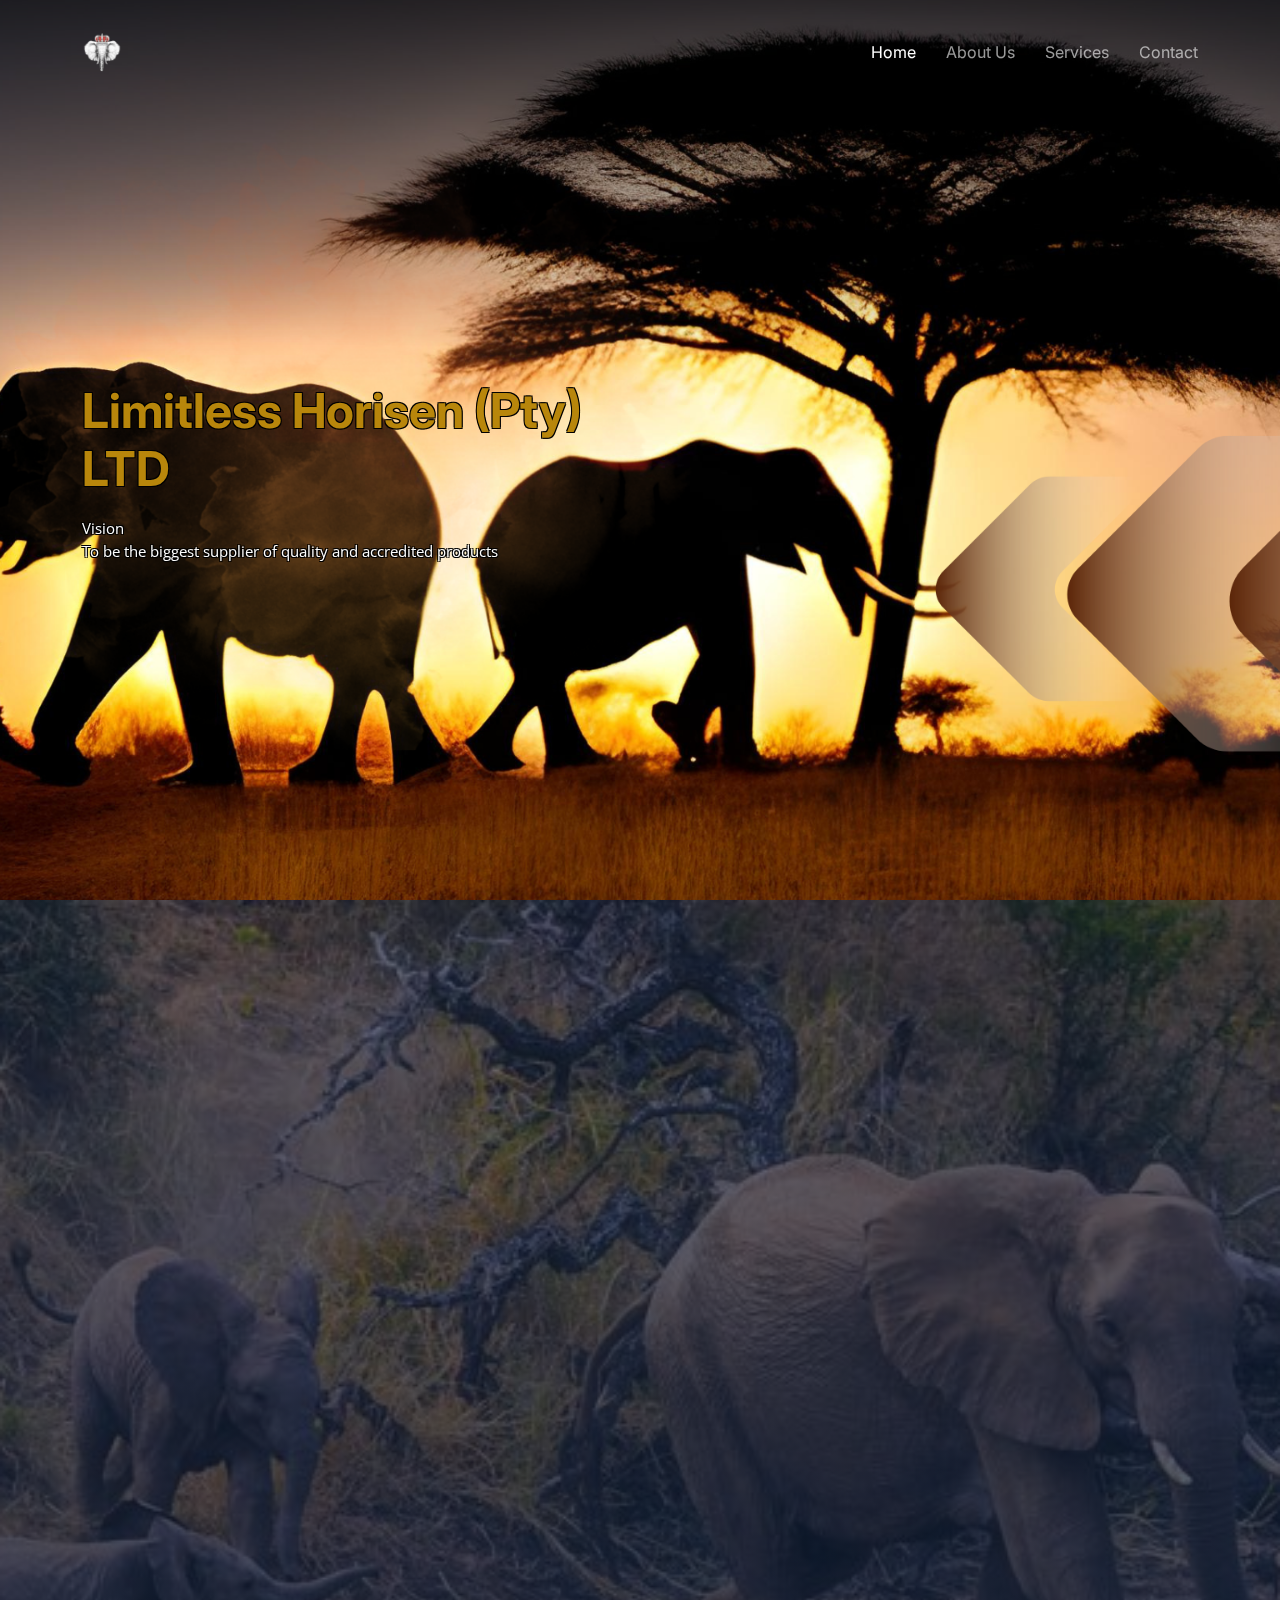
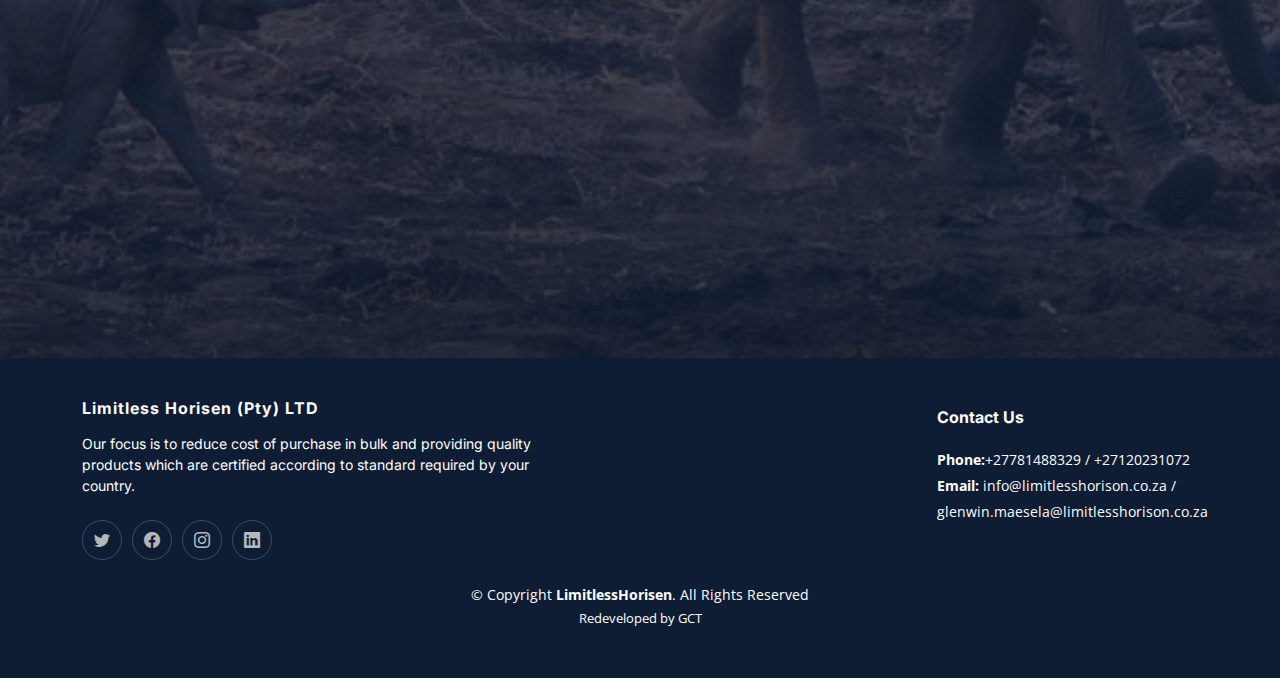
<file: index.html>
<!DOCTYPE html>
<html lang="en">
  <head>
    <meta charset="utf-8" />
    <meta content="width=device-width, initial-scale=1.0" name="viewport" />

    <title>Limitless Horisen - Home</title>
    <meta content="" name="description" />
    <meta content="" name="keywords" />

    <!-- Favicons -->
    <link href="assets/img/favicon.ico" rel="icon" />
    <link href="assets/img/apple-touch-icon.png" rel="apple-touch-icon" />

    <!-- Google Fonts -->
    <link rel="preconnect" href="https://fonts.googleapis.com" />
    <link rel="preconnect" href="https://fonts.gstatic.com" crossorigin />
    <link
      href="https://fonts.googleapis.com/css2?family=Open+Sans:ital,wght@0,300;0,400;0,500;0,600;0,700;1,300;1,400;1,600;1,700&family=Poppins:ital,wght@0,300;0,400;0,500;0,600;0,700;1,300;1,400;1,500;1,600;1,700&family=Inter:ital,wght@0,300;0,400;0,500;0,600;0,700;1,300;1,400;1,500;1,600;1,700&display=swap"
      rel="stylesheet"
    />

    <!-- Vendor CSS Files -->
    <link
      href="assets/vendor/bootstrap/css/bootstrap.min.css"
      rel="stylesheet"
    />
    <link
      href="assets/vendor/bootstrap-icons/bootstrap-icons.css"
      rel="stylesheet"
    />
    <link
      href="assets/vendor/fontawesome-free/css/all.min.css"
      rel="stylesheet"
    />
    <link
      href="assets/vendor/glightbox/css/glightbox.min.css"
      rel="stylesheet"
    />
    <link href="assets/vendor/swiper/swiper-bundle.min.css" rel="stylesheet" />
    <link href="assets/vendor/aos/aos.css" rel="stylesheet" />

    <!-- Template Main CSS File -->
    <link href="assets/css/main.css" rel="stylesheet" />

    <!-- =======================================================
  * Template Name: Logis
  * Updated: Mar 10 2023 with Bootstrap v5.2.3
  * Template URL: https://bootstrapmade.com/logis-bootstrap-logistics-website-template/
  * Author: BootstrapMade.com
  * License: https://bootstrapmade.com/license/
  ======================================================== -->
  </head>

  <body>
    <!-- ======= Header ======= -->
    <header id="header" class="header d-flex align-items-center fixed-top">
      <div
        class="container-fluid container-xl d-flex align-items-center justify-content-between"
      >
        <a href="index.html" class="logo d-flex align-items-center">
          <!-- Uncomment the line below if you also wish to use an image logo -->
          <img src="assets/img/logo.png" alt="" />
          <!-- <h1>Logis</h1> -->
        </a>

        <i class="mobile-nav-toggle mobile-nav-show bi bi-list"></i>
        <i class="mobile-nav-toggle mobile-nav-hide d-none bi bi-x"></i>
        <nav id="navbar" class="navbar">
          <ul>
            <li><a href="index.html" class="active">Home</a></li>
            <li><a href="about.html">About Us</a></li>
            <li><a href="services.html">Services</a></li>

            <li><a href="contact.html">Contact</a></li>
          </ul>
        </nav>
        <!-- .navbar -->
      </div>
    </header>
    <!-- End Header -->
    <!-- End Header -->

    <!-- ======= Hero Section ======= -->
    <section id="hero" class="hero d-flex align-items-center">
      <div class="container">
        <div class="row gy-4 d-flex justify-content-between">
          <div
            class="col-lg-6 order-2 order-lg-1 d-flex flex-column justify-content-center"
          >
            <h2 data-aos="fade-up" style="color: darkgoldenrod;   text-shadow: -1px -1px 0 #000, 1px -1px 0 #000, -1px 1px 0 #000, 1px 1px 0 #000;
            ">Limitless Horisen (Pty) LTD</h2>
            <p data-aos="fade-up" data-aos-delay="100" style="color: rgb(255, 255, 255);   text-shadow: -1px -1px 0 #000, 1px -1px 0 #000, -1px 1px 0 #000, 1px 1px 0 #000;
            ">
            Vision <br/>
              To be the biggest supplier of quality and accredited products
            </p>

            <div class="row gy-4" data-aos="fade-up" data-aos-delay="400"></div>
          </div>

          <div class="col-lg-5 order-1 order-lg-2  hero-img" >
            <!-- <img
              src="assets/img/hero-img.svg"
              class="img-fluid mb-3 mb-lg-0"
              alt=""
            /> -->
          </div>
        </div>
      </div>
    </section>
    <!-- End Hero Section -->

    <main id="main">
      <!-- ======= Call To Action Section ======= -->
      <section id="call-to-action" class="call-to-action">
        <div class="container" data-aos="zoom-out">
          <div class="row justify-content-center">
            <div class="col-lg-8 text-center">
              <h3>Why Us?</h3>
              <p>
                Many companies are afraid to source products all over the world
                because they think is very costly. They end up buying products
                which are dumped yet no one knows this products history. This
                products without history and cheap to access can cost company
                shutdown if a client get sick. A company can close for falling
                to protect consumers. We are all human before we are business
                people. We cannot subject our people to products without
                certificates of history in the name of making high profit.
              </p>
              <p>
                If you are ready to buy any products in bulk, we will first
                assist you to get import permit. This permit will assist in
                smooth transporting from south africa to your country. Permits
                cost less than $200. Once you have permit, it gives u unlimited
                exportation to the sourcing of the product into your country
                unlike paying crazy prices of Agents.
              </p>
              <p>
                Once a company has permit then limitlesshorisen will source the
                affordable products which suits your budget. This products will
                come with certification so that customs don't give us any
                issues. Limitless horisen will sent you a quotation and if you
                are happy then we will provide you with our business acc number
                so that we can purchase on your behalf. We are doing this so
                that next time if the same seller is expensive, we move on and
                look for affordable seller of the product you require.
              </p>
              <p>
                Cost of transport is the same everywhere but you might find it
                cheaper when you purchase from your own country. Issue of
                requesting an agent to pay your transport fee is that the agent
                might overcharge you so that he can make more money
              </p>
              <p>
                If you buy 1 container full of product, you will fill pain of
                transport cost unlike if u buy morethan 10 containers all at
                once. You will be able to add cost of transport on the goods
                when you sell to the consumers. Importing good from any country
                is expensive only if you don't have permit and also ask the
                agent to source transport on your behalf. Agent must only source
                products and deliver them to the airport or sea. In that way a
                company will save lot of money. Transport cost changes all the
                time and even when it's cheaper, agents will never tell you
                because they are profiting. It might look convinient but its
                very costly if you find the true figure.
              </p>
              <p>
                Limiless horisen has no issues of finding you transport from
                south africa to your country. All we are saying is that we want
                to save your company money by allowing you to source your own
                transport. If you fill like we must find you transport, we also
                don't have any issue. We just only wanted to bring that to your
                attension.
              </p>
              <!-- <a class="cta-btn" href="#">Call To Action</a> -->
            </div>
          </div>
        </div>
      </section>
      <!-- End Call To Action Section -->
    </main>
    <!-- End #main -->

    <!-- ======= Footer ======= -->
    <footer id="footer" class="footer">
      <div class="container">
        <div class="row gy-4">
          <div class="col-lg-5 col-md-12 footer-info">
            <a href="index.html" class="logo d-flex align-items-center">
              <span>Limitless Horisen (Pty) LTD</span>
            </a>
            <p>
              Our focus is to reduce cost of purchase in bulk and providing
              quality products which are certified according to standard
              required by your country.
            </p>
            <div class="social-links d-flex mt-4">
              <a href="#" class="twitter"><i class="bi bi-twitter"></i></a>
              <a href="#" class="facebook"><i class="bi bi-facebook"></i></a>
              <a href="#" class="instagram"><i class="bi bi-instagram"></i></a>
              <a href="#" class="linkedin"><i class="bi bi-linkedin"></i></a>
            </div>
          </div>

          <div class="col-lg-2 col-6 footer-links"></div>

          <div class="col-lg-2 col-6 footer-links"></div>

          <div
            class="col-lg-3 col-md-12 footer-contact text-center text-md-start"
          >
            <h4>Contact Us</h4>
            <p>
              <strong>Phone:</strong>+27781488329 / +27120231072<br />
              <strong>Email:</strong> info@limitlesshorison.co.za /
              glenwin.maesela@limitlesshorison.co.za<br />
            </p>
          </div>
        </div>
      </div>

      <div class="container mt-4">
        <div class="copyright">
          &copy; Copyright <strong><span>LimitlessHorisen</span></strong
          >. All Rights Reserved
        </div>
        <div class="credits">
          <!-- All the links in the footer should remain intact. -->
          <!-- You can delete the links only if you purchased the pro version. -->
          <!-- Licensing information: https://bootstrapmade.com/license/ -->
          <!-- Purchase the pro version with working PHP/AJAX contact form: https://bootstrapmade.com/logis-bootstrap-logistics-website-template/ -->
          Redeveloped by <a href="https://gctza.co.za/">GCT</a>
        </div>
      </div>
    </footer>
    <!-- End Footer -->
    <!-- End Footer -->

    <a
      href="#"
      class="scroll-top d-flex align-items-center justify-content-center"
      ><i class="bi bi-arrow-up-short"></i
    ></a>

    <div id="preloader"></div>

    <!-- GetButton.io widget -->
    <script type="text/javascript">
        (function () {
            var options = {
                whatsapp: "+27781488329", // WhatsApp number
                call_to_action: "Message us", // Call to action
                position: "right", // Position may be 'right' or 'left'
            };
            var proto = document.location.protocol, host = "getbutton.io", url = proto + "//static." + host;
            var s = document.createElement('script'); s.type = 'text/javascript'; s.async = true; s.src = url + '/widget-send-button/js/init.js';
            s.onload = function () { WhWidgetSendButton.init(host, proto, options); };
            var x = document.getElementsByTagName('script')[0]; x.parentNode.insertBefore(s, x);
        })();
    </script>
    <!-- /GetButton.io widget -->

    <!-- Vendor JS Files -->
    <script src="assets/vendor/bootstrap/js/bootstrap.bundle.min.js"></script>
    <script src="assets/vendor/purecounter/purecounter_vanilla.js"></script>
    <script src="assets/vendor/glightbox/js/glightbox.min.js"></script>
    <script src="assets/vendor/swiper/swiper-bundle.min.js"></script>
    <script src="assets/vendor/aos/aos.js"></script>
    <script src="assets/vendor/php-email-form/validate.js"></script>

    <!-- Template Main JS File -->
    <script src="assets/js/main.js"></script>
  </body>
</html>
</file>
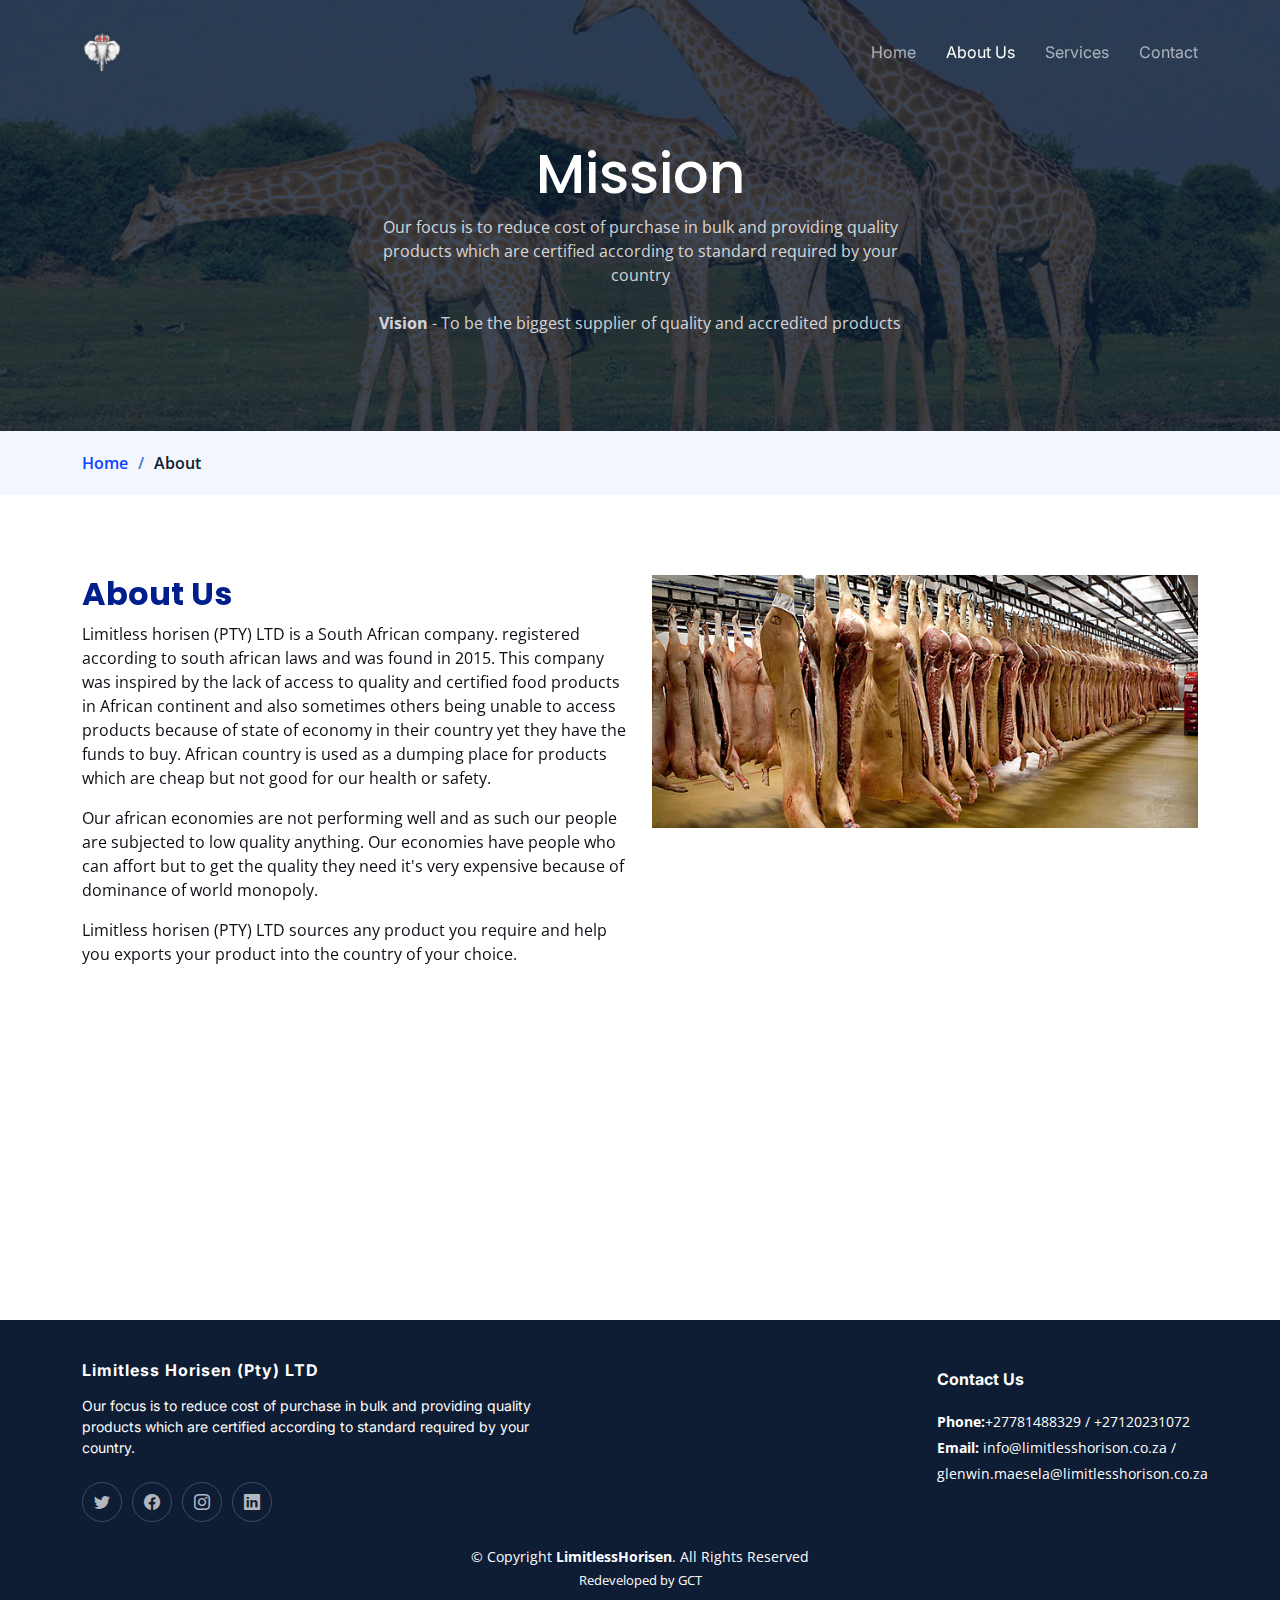
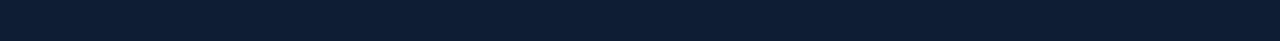
<file: about.html>
<!DOCTYPE html>
<html lang="en">
  <head>
    <meta charset="utf-8" />
    <meta content="width=device-width, initial-scale=1.0" name="viewport" />

    <title>Limitless Horisen - About</title>
    <meta content="" name="description" />
    <meta content="" name="keywords" />

    <!-- Favicons -->
    <link href="assets/img/favicon.ico" rel="icon" />
    <link href="assets/img/apple-touch-icon.png" rel="apple-touch-icon" />

    <!-- Google Fonts -->
    <link rel="preconnect" href="https://fonts.googleapis.com" />
    <link rel="preconnect" href="https://fonts.gstatic.com" crossorigin />
    <link
      href="https://fonts.googleapis.com/css2?family=Open+Sans:ital,wght@0,300;0,400;0,500;0,600;0,700;1,300;1,400;1,600;1,700&family=Poppins:ital,wght@0,300;0,400;0,500;0,600;0,700;1,300;1,400;1,500;1,600;1,700&family=Inter:ital,wght@0,300;0,400;0,500;0,600;0,700;1,300;1,400;1,500;1,600;1,700&display=swap"
      rel="stylesheet"
    />

    <!-- Vendor CSS Files -->
    <link
      href="assets/vendor/bootstrap/css/bootstrap.min.css"
      rel="stylesheet"
    />
    <link
      href="assets/vendor/bootstrap-icons/bootstrap-icons.css"
      rel="stylesheet"
    />
    <link
      href="assets/vendor/fontawesome-free/css/all.min.css"
      rel="stylesheet"
    />
    <link
      href="assets/vendor/glightbox/css/glightbox.min.css"
      rel="stylesheet"
    />
    <link href="assets/vendor/swiper/swiper-bundle.min.css" rel="stylesheet" />
    <link href="assets/vendor/aos/aos.css" rel="stylesheet" />

    <!-- Template Main CSS File -->
    <link href="assets/css/main.css" rel="stylesheet" />

    <!-- =======================================================
  * Template Name: Logis
  * Updated: Mar 10 2023 with Bootstrap v5.2.3
  * Template URL: https://bootstrapmade.com/logis-bootstrap-logistics-website-template/
  * Author: BootstrapMade.com
  * License: https://bootstrapmade.com/license/
  ======================================================== -->
  </head>

  <body>
    <!-- ======= Header ======= -->
    <header id="header" class="header d-flex align-items-center fixed-top">
      <div
        class="container-fluid container-xl d-flex align-items-center justify-content-between"
      >
        <a href="index.html" class="logo d-flex align-items-center">
          <!-- Uncomment the line below if you also wish to use an image logo -->
          <img src="assets/img/logo.png" alt="" />
          <!-- <h1>Logis</h1> -->
        </a>

        <i class="mobile-nav-toggle mobile-nav-show bi bi-list"></i>
        <i class="mobile-nav-toggle mobile-nav-hide d-none bi bi-x"></i>
        <nav id="navbar" class="navbar">
          <ul>
            <li><a href="index.html">Home</a></li>
            <li><a href="about.html" class="active">About Us</a></li>
            <li><a href="services.html">Services</a></li>

            <li><a href="contact.html">Contact</a></li>
          </ul>
        </nav>
        <!-- .navbar -->
      </div>
    </header>
    <!-- End Header -->
    <!-- End Header -->

    <main id="main">
      <!-- ======= Breadcrumbs ======= -->
      <div class="breadcrumbs">
        <div
          class="page-header d-flex align-items-center"
          style="background-image: url('assets/img/page-header.jpg')"
        >
          <div class="container position-relative">
            <div class="row d-flex justify-content-center">
              <div class="col-lg-6 text-center">
                <h2>Mission</h2>
                <p>
                  Our focus is to reduce cost of purchase in bulk and providing
                  quality products which are certified according to standard
                  required by your country
                  <br/><br/><b>Vision</b> - To be the biggest supplier of quality and accredited products
                </p>
              </div>
            </div>
          </div>
        </div>
        <nav>
          <div class="container">
            <ol>
              <li><a href="index.html">Home</a></li>
              <li>About</li>
            </ol>
          </div>
        </nav>
      </div>
      <!-- End Breadcrumbs -->

      <!-- ======= About Us Section ======= -->
      <section id="about" class="about">
        <div class="container" data-aos="fade-up">
          <div class="row gy-4">
            <div
              class="col-lg-6 position-relative align-self-start order-lg-last order-first"
            >
              <img src="assets/img/about.jpg" class="img-fluid" alt="" />
              <!-- <a
                href="https://youtu.be/uUEdyeHTtTo"
                class="glightbox play-btn"
              ></a> -->
            </div>
            <div class="col-lg-6 content order-last order-lg-first">
              <h3>About Us</h3>
              <p>
                Limitless horisen (PTY) LTD is a South African company.
                registered according to south african laws and was found in
                2015. This company was inspired by the lack of access to quality
                and certified food products in African continent and also
                sometimes others being unable to access products because of
                state of economy in their country yet they have the funds to
                buy. African country is used as a dumping place for products
                which are cheap but not good for our health or safety.
              </p>
              <p>
                ﻿Our african economies are not performing well and as such our
                people are subjected to low quality anything. Our economies have
                people who can affort but to get the quality they need it's very
                expensive because of dominance of world monopoly.
              </p>
              <p>
                Limitless horisen (PTY) LTD sources any product you require and
                help you exports your product into the country of your choice.
              </p>
            </div>
          </div>
        </div>
      </section>
      <!-- End About Us Section -->

      <!-- ======= Stats Counter Section ======= -->
      <section id="stats-counter" class="stats-counter pt-0">
        <div class="container" data-aos="fade-up">
          <div class="row gy-4">
            <div class="col-lg-3 col-md-6">
              <div class="stats-item text-center w-100 h-100">
                <span
                  data-purecounter-start="0"
                  data-purecounter-end="232"
                  data-purecounter-duration="1"
                  class="purecounter"
                ></span>
                <p>Clients</p>
              </div>
            </div>
            <!-- End Stats Item -->

            <div class="col-lg-3 col-md-6">
              <div class="stats-item text-center w-100 h-100">
                <span
                  data-purecounter-start="0"
                  data-purecounter-end="521"
                  data-purecounter-duration="1"
                  class="purecounter"
                ></span>
                <p>Projects</p>
              </div>
            </div>
            <!-- End Stats Item -->

            <div class="col-lg-3 col-md-6">
              <div class="stats-item text-center w-100 h-100">
                <span
                  data-purecounter-start="0"
                  data-purecounter-end="1453"
                  data-purecounter-duration="1"
                  class="purecounter"
                ></span>
                <p>Hours Of Support</p>
              </div>
            </div>
            <!-- End Stats Item -->

            <div class="col-lg-3 col-md-6">
              <div class="stats-item text-center w-100 h-100">
                <span
                  data-purecounter-start="0"
                  data-purecounter-end="32"
                  data-purecounter-duration="1"
                  class="purecounter"
                ></span>
                <p>Workers</p>
              </div>
            </div>
            <!-- End Stats Item -->
          </div>
        </div>
      </section>
      <!-- End Stats Counter Section -->

      <!-- ======= Our Team Section ======= -->
     
      <!-- End Our Team Section -->
    </main>
    <!-- End #main -->

    <!-- ======= Footer ======= -->
    <footer id="footer" class="footer">
      <div class="container">
        <div class="row gy-4">
          <div class="col-lg-5 col-md-12 footer-info">
            <a href="index.html" class="logo d-flex align-items-center">
              <span>Limitless Horisen (Pty) LTD</span>
            </a>
            <p>
              Our focus is to reduce cost of purchase in bulk and providing
              quality products which are certified according to standard
              required by your country.
            </p>
            <div class="social-links d-flex mt-4">
              <a href="#" class="twitter"><i class="bi bi-twitter"></i></a>
              <a href="#" class="facebook"><i class="bi bi-facebook"></i></a>
              <a href="#" class="instagram"><i class="bi bi-instagram"></i></a>
              <a href="#" class="linkedin"><i class="bi bi-linkedin"></i></a>
            </div>
          </div>

          <div class="col-lg-2 col-6 footer-links"></div>

          <div class="col-lg-2 col-6 footer-links"></div>

          <div
            class="col-lg-3 col-md-12 footer-contact text-center text-md-start"
          >
            <h4>Contact Us</h4>
            <p>
              <strong>Phone:</strong>+27781488329 / +27120231072<br />
              <strong>Email:</strong> info@limitlesshorison.co.za /
              glenwin.maesela@limitlesshorison.co.za<br />
            </p>
          </div>
        </div>
      </div>

      <div class="container mt-4">
        <div class="copyright">
          &copy; Copyright <strong><span>LimitlessHorisen</span></strong
          >. All Rights Reserved
        </div>
        <div class="credits">
          <!-- All the links in the footer should remain intact. -->
          <!-- You can delete the links only if you purchased the pro version. -->
          <!-- Licensing information: https://bootstrapmade.com/license/ -->
          <!-- Purchase the pro version with working PHP/AJAX contact form: https://bootstrapmade.com/logis-bootstrap-logistics-website-template/ -->
          Redeveloped by <a href="https://gctza.co.za/">GCT</a>
        </div>
      </div>
    </footer>
    <!-- End Footer -->
    <!-- End Footer -->

    <a
      href="#"
      class="scroll-top d-flex align-items-center justify-content-center"
      ><i class="bi bi-arrow-up-short"></i
    ></a>

    <div id="preloader"></div>

    <!-- GetButton.io widget -->
    <script type="text/javascript">
      (function () {
          var options = {
              whatsapp: "+27781488329", // WhatsApp number
              call_to_action: "Message us", // Call to action
              position: "right", // Position may be 'right' or 'left'
          };
          var proto = document.location.protocol, host = "getbutton.io", url = proto + "//static." + host;
          var s = document.createElement('script'); s.type = 'text/javascript'; s.async = true; s.src = url + '/widget-send-button/js/init.js';
          s.onload = function () { WhWidgetSendButton.init(host, proto, options); };
          var x = document.getElementsByTagName('script')[0]; x.parentNode.insertBefore(s, x);
      })();
    </script>
    <!-- /GetButton.io widget -->

    <!-- Vendor JS Files -->
    <script src="assets/vendor/bootstrap/js/bootstrap.bundle.min.js"></script>
    <script src="assets/vendor/purecounter/purecounter_vanilla.js"></script>
    <script src="assets/vendor/glightbox/js/glightbox.min.js"></script>
    <script src="assets/vendor/swiper/swiper-bundle.min.js"></script>
    <script src="assets/vendor/aos/aos.js"></script>
    <script src="assets/vendor/php-email-form/validate.js"></script>

    <!-- Template Main JS File -->
    <script src="assets/js/main.js"></script>
  </body>
</html>
</file>
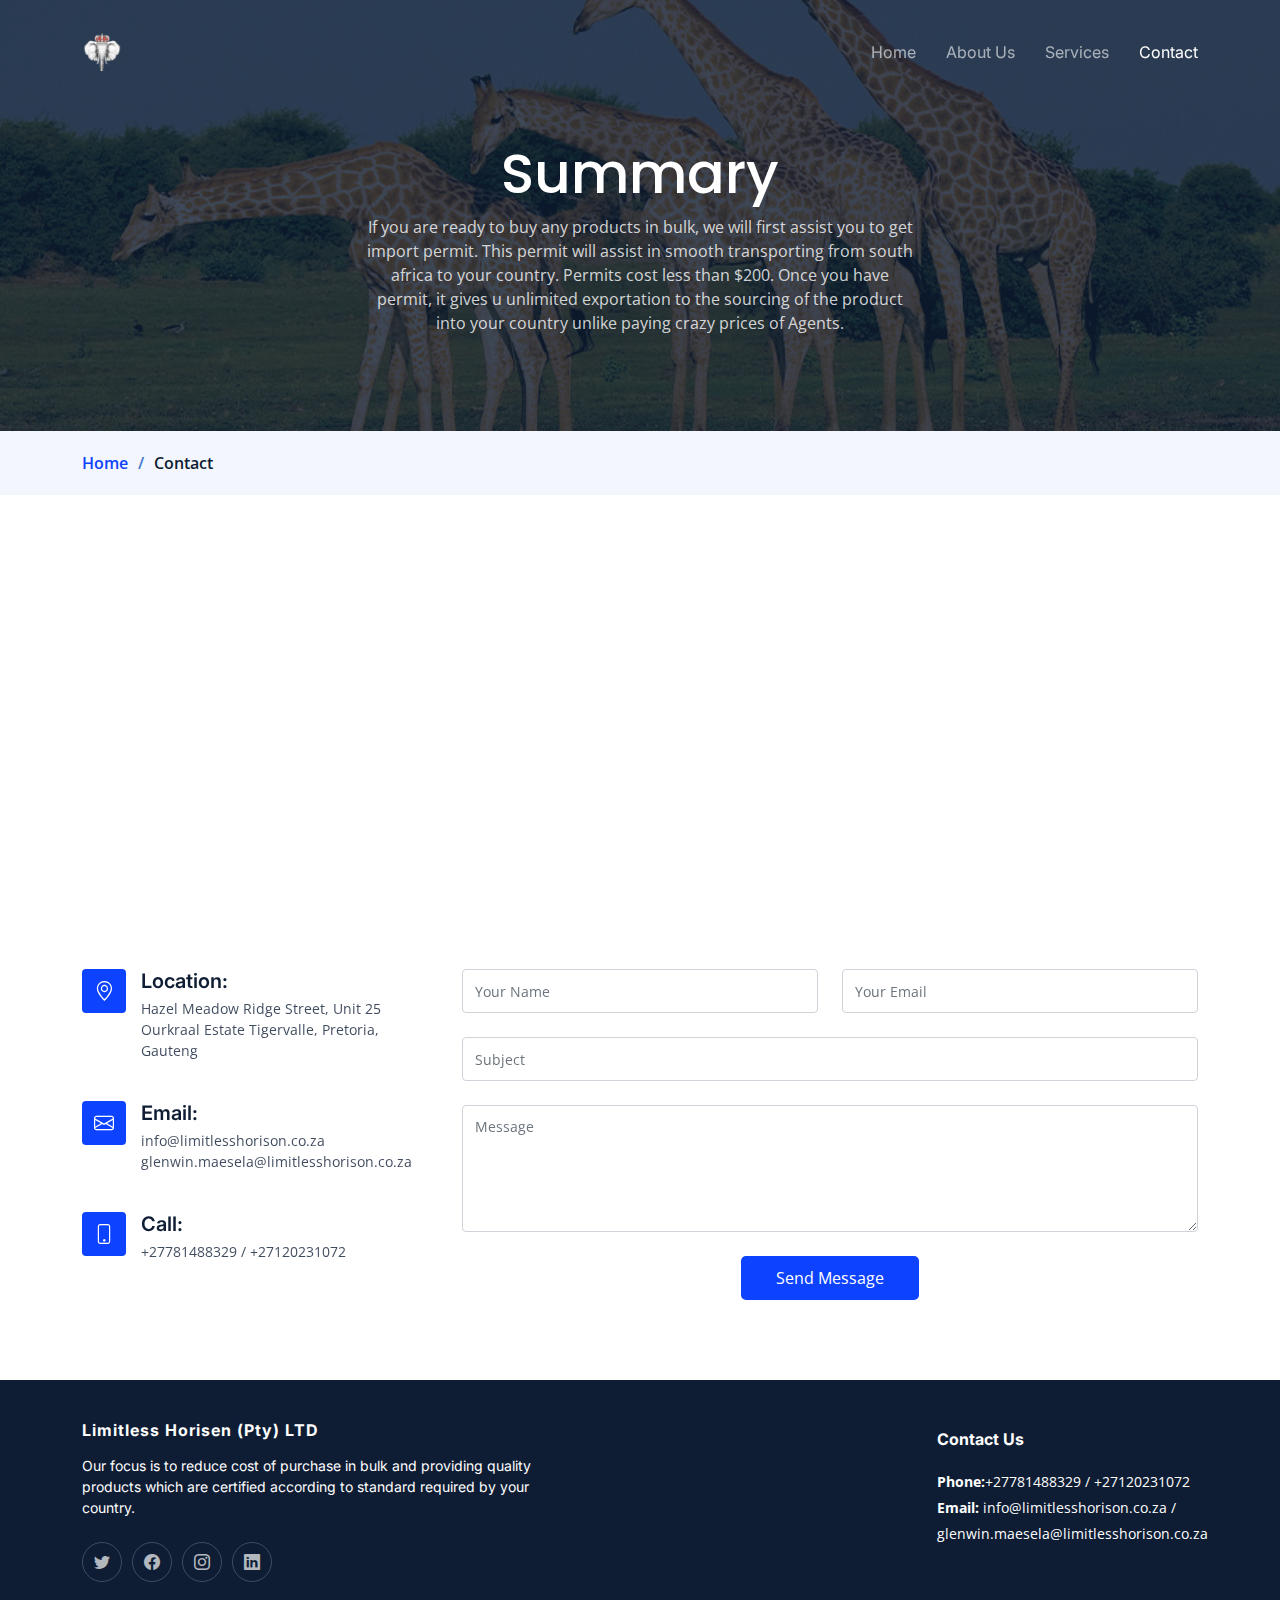
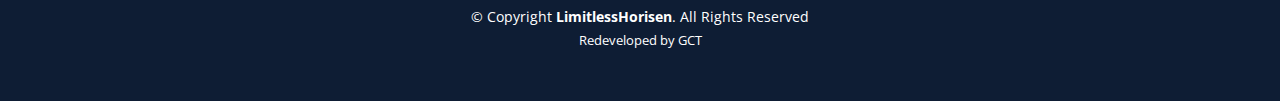
<file: contact.html>
<!DOCTYPE html>
<html lang="en">
  <head>
    <meta charset="utf-8" />
    <meta content="width=device-width, initial-scale=1.0" name="viewport" />

    <title>Limitless Horisen - Contact</title>
    <meta content="" name="description" />
    <meta content="" name="keywords" />

    <!-- Favicons -->
    <link href="assets/img/favicon.ico" rel="icon" />
    <link href="assets/img/apple-touch-icon.png" rel="apple-touch-icon" />

    <!-- Google Fonts -->
    <link rel="preconnect" href="https://fonts.googleapis.com" />
    <link rel="preconnect" href="https://fonts.gstatic.com" crossorigin />
    <link
      href="https://fonts.googleapis.com/css2?family=Open+Sans:ital,wght@0,300;0,400;0,500;0,600;0,700;1,300;1,400;1,600;1,700&family=Poppins:ital,wght@0,300;0,400;0,500;0,600;0,700;1,300;1,400;1,500;1,600;1,700&family=Inter:ital,wght@0,300;0,400;0,500;0,600;0,700;1,300;1,400;1,500;1,600;1,700&display=swap"
      rel="stylesheet"
    />

    <!-- Vendor CSS Files -->
    <link
      href="assets/vendor/bootstrap/css/bootstrap.min.css"
      rel="stylesheet"
    />
    <link
      href="assets/vendor/bootstrap-icons/bootstrap-icons.css"
      rel="stylesheet"
    />
    <link
      href="assets/vendor/fontawesome-free/css/all.min.css"
      rel="stylesheet"
    />
    <link
      href="assets/vendor/glightbox/css/glightbox.min.css"
      rel="stylesheet"
    />
    <link href="assets/vendor/swiper/swiper-bundle.min.css" rel="stylesheet" />
    <link href="assets/vendor/aos/aos.css" rel="stylesheet" />

    <!-- Template Main CSS File -->
    <link href="assets/css/main.css" rel="stylesheet" />

    <!-- =======================================================
  * Template Name: Logis
  * Updated: Mar 10 2023 with Bootstrap v5.2.3
  * Template URL: https://bootstrapmade.com/logis-bootstrap-logistics-website-template/
  * Author: BootstrapMade.com
  * License: https://bootstrapmade.com/license/
  ======================================================== -->
  </head>

  <body>
    <!-- ======= Header ======= -->
    <header id="header" class="header d-flex align-items-center fixed-top">
      <div
        class="container-fluid container-xl d-flex align-items-center justify-content-between"
      >
        <a href="index.html" class="logo d-flex align-items-center">
          <!-- Uncomment the line below if you also wish to use an image logo -->
          <img src="assets/img/logo.png" alt="" />
          <!-- <h1>Logis</h1> -->
        </a>

        <i class="mobile-nav-toggle mobile-nav-show bi bi-list"></i>
        <i class="mobile-nav-toggle mobile-nav-hide d-none bi bi-x"></i>
        <nav id="navbar" class="navbar">
          <ul>
            <li><a href="index.html">Home</a></li>
            <li><a href="about.html">About Us</a></li>
            <li><a href="services.html">Services</a></li>

            <li><a href="contact.html" class="active">Contact</a></li>
          </ul>
        </nav>
        <!-- .navbar -->
      </div>
    </header>
    <!-- End Header -->
    <!-- End Header -->

    <main id="main">
      <!-- ======= Breadcrumbs ======= -->
      <div class="breadcrumbs">
        <div
          class="page-header d-flex align-items-center"
          style="background-image: url('assets/img/page-header.jpg')"
        >
          <div class="container position-relative">
            <div class="row d-flex justify-content-center">
              <div class="col-lg-6 text-center">
                <h2>Summary</h2>
                <p>
                  If you are ready to buy any products in bulk, we will first
                  assist you to get import permit. This permit will assist in
                  smooth transporting from south africa to your country. Permits
                  cost less than $200. Once you have permit, it gives u
                  unlimited exportation to the sourcing of the product into your
                  country unlike paying crazy prices of Agents.
                </p>
              </div>
            </div>
          </div>
        </div>
        <nav>
          <div class="container">
            <ol>
              <li><a href="index.html">Home</a></li>
              <li>Contact</li>
            </ol>
          </div>
        </nav>
      </div>
      <!-- End Breadcrumbs -->

      <!-- ======= Contact Section ======= -->
      <section id="contact" class="contact">
        <div class="container" data-aos="fade-up">
          <div>
            <iframe
              style="border: 0; width: 100%; height: 340px"
              src="https://www.google.com/maps/embed?pb=!1m18!1m12!1m3!1d3592.558533640106!2d28.38156101415987!3d-25.785141438921606!2m3!1f0!2f0!3f0!3m2!1i1024!2i768!4f13.1!3m3!1m2!1s0x1e955c03f5aad025%3A0x48f8bbb3249fabda!2sThe%20Hazel%20Meadow%20Security%20Estate.!5e0!3m2!1sen!2sza!4v1679349173695!5m2!1sen!2sza"               frameborder="0"
              allowfullscreen
            ></iframe>
          </div>
          <!-- End Google Maps -->

          <div class="row gy-4 mt-4">
            <div class="col-lg-4">
              <div class="info-item d-flex">
                <i class="bi bi-geo-alt flex-shrink-0"></i>
                <div>
                  <h4>Location:</h4>
                  <p>Hazel Meadow Ridge Street, Unit 25 Ourkraal Estate Tigervalle, Pretoria, Gauteng</p>
                </div>
              </div>
              <!-- End Info Item -->

              <div class="info-item d-flex">
                <i class="bi bi-envelope flex-shrink-0"></i>
                <div>
                  <h4>Email:</h4>
                  <p>
                    info@limitlesshorison.co.za
                    glenwin.maesela@limitlesshorison.co.za
                  </p>
                </div>
              </div>
              <!-- End Info Item -->

              <div class="info-item d-flex">
                <i class="bi bi-phone flex-shrink-0"></i>
                <div>
                  <h4>Call:</h4>
                  <p>+27781488329 / +27120231072</p>
                </div>
              </div>
              <!-- End Info Item -->
            </div>

            <div class="col-lg-8">
              <form
                action="forms/contact.php"
                method="post"
                role="form"
                class="php-email-form"
              >
                <div class="row">
                  <div class="col-md-6 form-group">
                    <input
                      type="text"
                      name="name"
                      class="form-control"
                      id="name"
                      placeholder="Your Name"
                      required
                    />
                  </div>
                  <div class="col-md-6 form-group mt-3 mt-md-0">
                    <input
                      type="email"
                      class="form-control"
                      name="email"
                      id="email"
                      placeholder="Your Email"
                      required
                    />
                  </div>
                </div>
                <div class="form-group mt-3">
                  <input
                    type="text"
                    class="form-control"
                    name="subject"
                    id="subject"
                    placeholder="Subject"
                    required
                  />
                </div>
                <div class="form-group mt-3">
                  <textarea
                    class="form-control"
                    name="message"
                    rows="5"
                    placeholder="Message"
                    required
                  ></textarea>
                </div>
                <div class="my-3">
                  <div class="loading">Loading</div>
                  <div class="error-message"></div>
                  <div class="sent-message">
                    Your message has been sent. Thank you!
                  </div>
                </div>
                <div class="text-center">
                  <button type="submit">Send Message</button>
                </div>
              </form>
            </div>
            <!-- End Contact Form -->
          </div>
        </div>
      </section>
      <!-- End Contact Section -->
    </main>
    <!-- End #main -->

    <!-- ======= Footer ======= -->
    <footer id="footer" class="footer">
      <div class="container">
        <div class="row gy-4">
          <div class="col-lg-5 col-md-12 footer-info">
            <a href="index.html" class="logo d-flex align-items-center">
              <span>Limitless Horisen (Pty) LTD</span>
            </a>
            <p>
              Our focus is to reduce cost of purchase in bulk and providing
              quality products which are certified according to standard
              required by your country.
            </p>
            <div class="social-links d-flex mt-4">
              <a href="#" class="twitter"><i class="bi bi-twitter"></i></a>
              <a href="#" class="facebook"><i class="bi bi-facebook"></i></a>
              <a href="#" class="instagram"><i class="bi bi-instagram"></i></a>
              <a href="#" class="linkedin"><i class="bi bi-linkedin"></i></a>
            </div>
          </div>

          <div class="col-lg-2 col-6 footer-links"></div>

          <div class="col-lg-2 col-6 footer-links"></div>

          <div
            class="col-lg-3 col-md-12 footer-contact text-center text-md-start"
          >
            <h4>Contact Us</h4>
            <p>
              <strong>Phone:</strong>+27781488329 / +27120231072<br />
              <strong>Email:</strong> info@limitlesshorison.co.za /
              glenwin.maesela@limitlesshorison.co.za<br />
            </p>
          </div>
        </div>
      </div>

      <div class="container mt-4">
        <div class="copyright">
          &copy; Copyright <strong><span>LimitlessHorisen</span></strong
          >. All Rights Reserved
        </div>
        <div class="credits">
          <!-- All the links in the footer should remain intact. -->
          <!-- You can delete the links only if you purchased the pro version. -->
          <!-- Licensing information: https://bootstrapmade.com/license/ -->
          <!-- Purchase the pro version with working PHP/AJAX contact form: https://bootstrapmade.com/logis-bootstrap-logistics-website-template/ -->
          Redeveloped by <a href="https://gctza.co.za/">GCT</a>
        </div>
      </div>
    </footer>
    <!-- End Footer -->
    <!-- End Footer -->

    <a
      href="#"
      class="scroll-top d-flex align-items-center justify-content-center"
      ><i class="bi bi-arrow-up-short"></i
    ></a>

    <div id="preloader"></div>

        <!-- GetButton.io widget -->
        <script type="text/javascript">
          (function () {
              var options = {
                  whatsapp: "+27781488329", // WhatsApp number
                  call_to_action: "Message us", // Call to action
                  position: "right", // Position may be 'right' or 'left'
              };
              var proto = document.location.protocol, host = "getbutton.io", url = proto + "//static." + host;
              var s = document.createElement('script'); s.type = 'text/javascript'; s.async = true; s.src = url + '/widget-send-button/js/init.js';
              s.onload = function () { WhWidgetSendButton.init(host, proto, options); };
              var x = document.getElementsByTagName('script')[0]; x.parentNode.insertBefore(s, x);
          })();
        </script>
        <!-- /GetButton.io widget -->

    <!-- Vendor JS Files -->
    <script src="assets/vendor/bootstrap/js/bootstrap.bundle.min.js"></script>
    <script src="assets/vendor/purecounter/purecounter_vanilla.js"></script>
    <script src="assets/vendor/glightbox/js/glightbox.min.js"></script>
    <script src="assets/vendor/swiper/swiper-bundle.min.js"></script>
    <script src="assets/vendor/aos/aos.js"></script>
    <script src="assets/vendor/php-email-form/validate.js"></script>

    <!-- Template Main JS File -->
    <script src="assets/js/main.js"></script>
  </body>
</html>
</file>
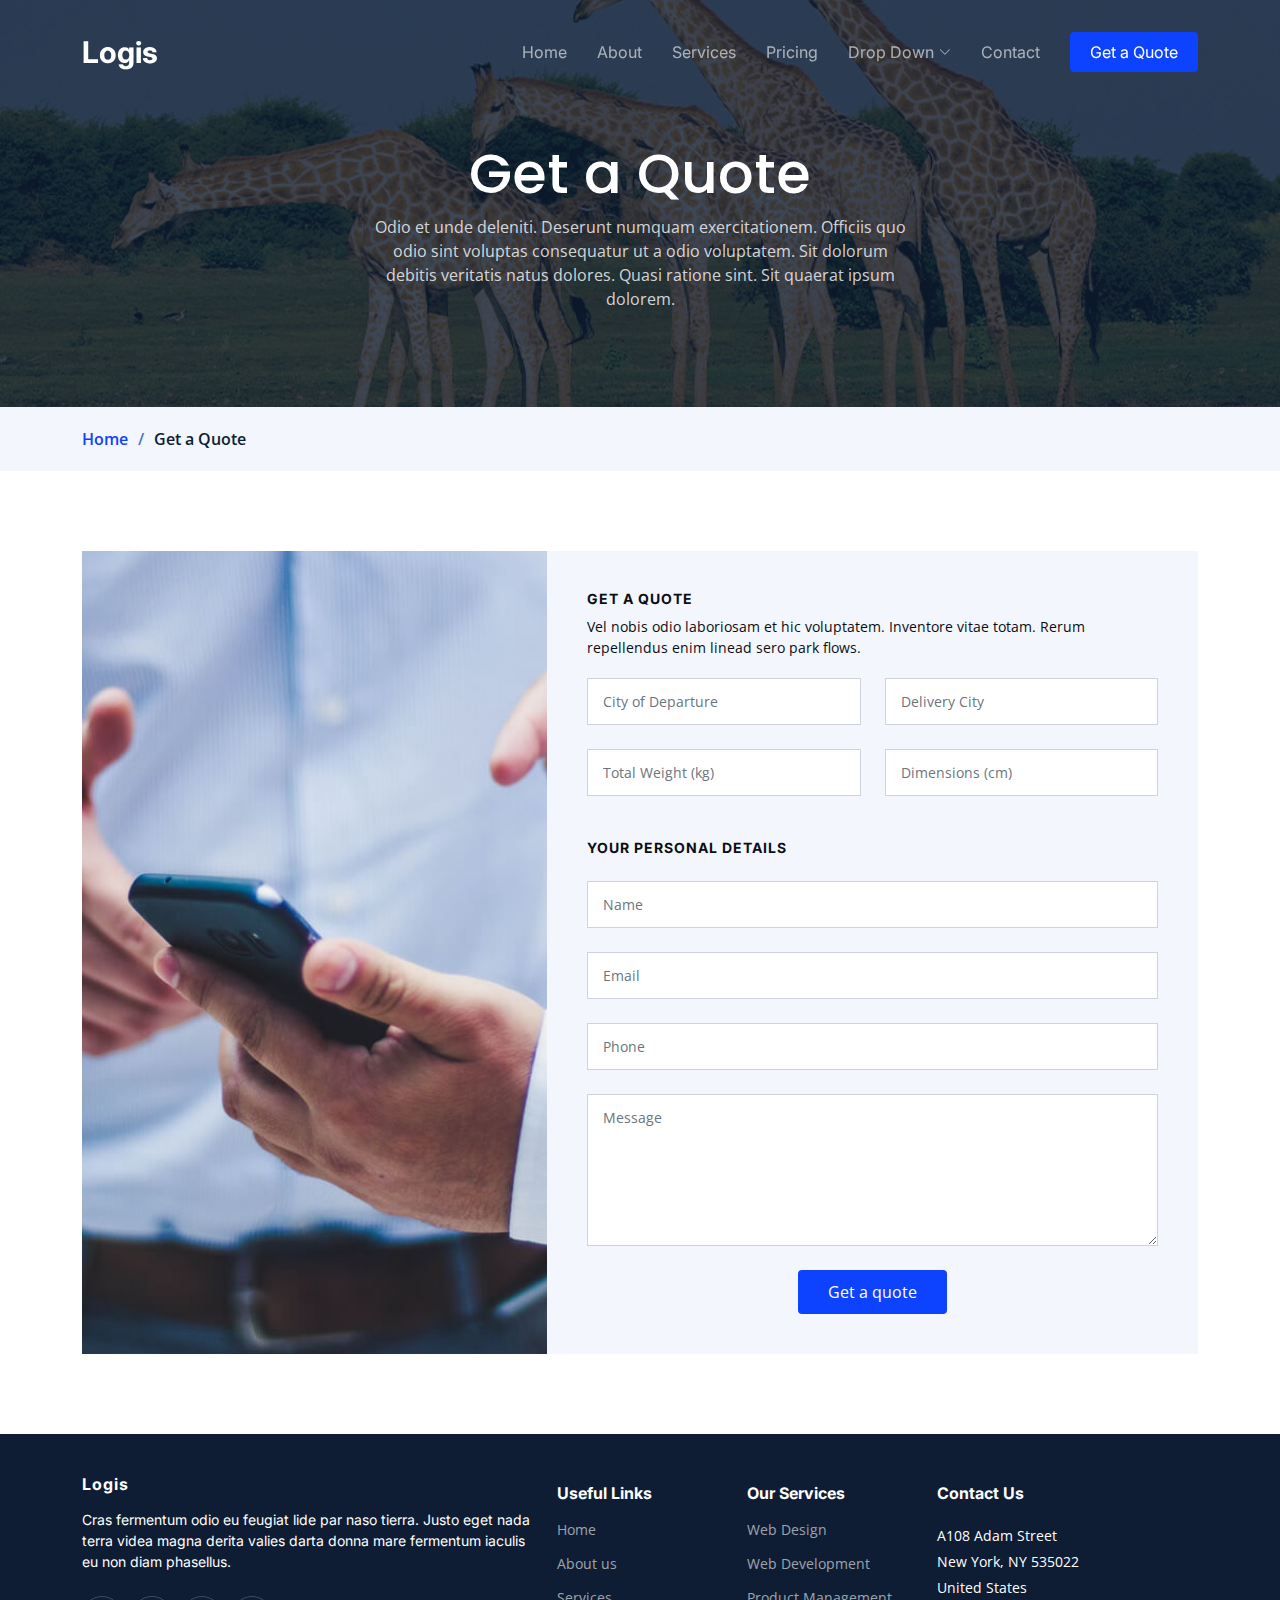
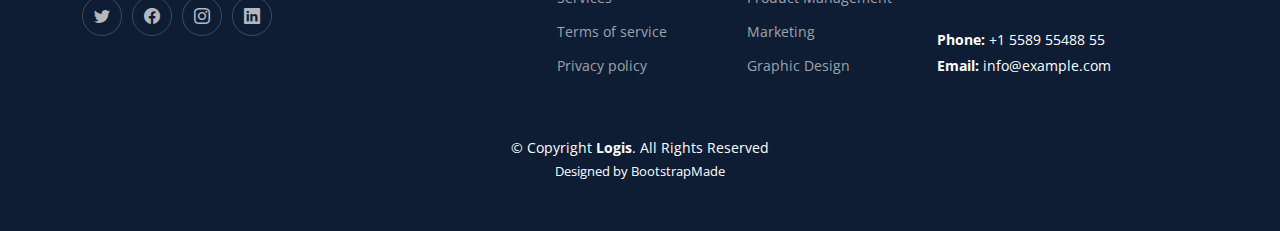
<file: get-a-quote.html>
<!DOCTYPE html>
<html lang="en">

<head>
  <meta charset="utf-8">
  <meta content="width=device-width, initial-scale=1.0" name="viewport">

  <title>Logis Bootstrap Template - Get a Quote</title>
  <meta content="" name="description">
  <meta content="" name="keywords">

  <!-- Favicons -->
  <link href="assets/img/favicon.png" rel="icon">
  <link href="assets/img/apple-touch-icon.png" rel="apple-touch-icon">

  <!-- Google Fonts -->
  <link rel="preconnect" href="https://fonts.googleapis.com">
  <link rel="preconnect" href="https://fonts.gstatic.com" crossorigin>
  <link href="https://fonts.googleapis.com/css2?family=Open+Sans:ital,wght@0,300;0,400;0,500;0,600;0,700;1,300;1,400;1,600;1,700&family=Poppins:ital,wght@0,300;0,400;0,500;0,600;0,700;1,300;1,400;1,500;1,600;1,700&family=Inter:ital,wght@0,300;0,400;0,500;0,600;0,700;1,300;1,400;1,500;1,600;1,700&display=swap" rel="stylesheet">

  <!-- Vendor CSS Files -->
  <link href="assets/vendor/bootstrap/css/bootstrap.min.css" rel="stylesheet">
  <link href="assets/vendor/bootstrap-icons/bootstrap-icons.css" rel="stylesheet">
  <link href="assets/vendor/fontawesome-free/css/all.min.css" rel="stylesheet">
  <link href="assets/vendor/glightbox/css/glightbox.min.css" rel="stylesheet">
  <link href="assets/vendor/swiper/swiper-bundle.min.css" rel="stylesheet">
  <link href="assets/vendor/aos/aos.css" rel="stylesheet">

  <!-- Template Main CSS File -->
  <link href="assets/css/main.css" rel="stylesheet">

  <!-- =======================================================
  * Template Name: Logis
  * Updated: Mar 10 2023 with Bootstrap v5.2.3
  * Template URL: https://bootstrapmade.com/logis-bootstrap-logistics-website-template/
  * Author: BootstrapMade.com
  * License: https://bootstrapmade.com/license/
  ======================================================== -->
</head>

<body>

  <!-- ======= Header ======= -->
  <header id="header" class="header d-flex align-items-center fixed-top">
    <div class="container-fluid container-xl d-flex align-items-center justify-content-between">

      <a href="index.html" class="logo d-flex align-items-center">
        <!-- Uncomment the line below if you also wish to use an image logo -->
        <!-- <img src="assets/img/logo.png" alt=""> -->
        <h1>Logis</h1>
      </a>

      <i class="mobile-nav-toggle mobile-nav-show bi bi-list"></i>
      <i class="mobile-nav-toggle mobile-nav-hide d-none bi bi-x"></i>
      <nav id="navbar" class="navbar">
        <ul>
          <li><a href="index.html">Home</a></li>
          <li><a href="about.html">About</a></li>
          <li><a href="services.html">Services</a></li>
          <li><a href="pricing.html">Pricing</a></li>
          <li class="dropdown"><a href="#"><span>Drop Down</span> <i class="bi bi-chevron-down dropdown-indicator"></i></a>
            <ul>
              <li><a href="#">Drop Down 1</a></li>
              <li class="dropdown"><a href="#"><span>Deep Drop Down</span> <i class="bi bi-chevron-down dropdown-indicator"></i></a>
                <ul>
                  <li><a href="#">Deep Drop Down 1</a></li>
                  <li><a href="#">Deep Drop Down 2</a></li>
                  <li><a href="#">Deep Drop Down 3</a></li>
                  <li><a href="#">Deep Drop Down 4</a></li>
                  <li><a href="#">Deep Drop Down 5</a></li>
                </ul>
              </li>
              <li><a href="#">Drop Down 2</a></li>
              <li><a href="#">Drop Down 3</a></li>
              <li><a href="#">Drop Down 4</a></li>
            </ul>
          </li>
          <li><a href="contact.html">Contact</a></li>
          <li><a class="get-a-quote" href="get-a-quote.html">Get a Quote</a></li>
        </ul>
      </nav><!-- .navbar -->

    </div>
  </header><!-- End Header -->
  <!-- End Header -->

  <main id="main">

    <!-- ======= Breadcrumbs ======= -->
    <div class="breadcrumbs">
      <div class="page-header d-flex align-items-center" style="background-image: url('assets/img/page-header.jpg');">
        <div class="container position-relative">
          <div class="row d-flex justify-content-center">
            <div class="col-lg-6 text-center">
              <h2>Get a Quote</h2>
              <p>Odio et unde deleniti. Deserunt numquam exercitationem. Officiis quo odio sint voluptas consequatur ut a odio voluptatem. Sit dolorum debitis veritatis natus dolores. Quasi ratione sint. Sit quaerat ipsum dolorem.</p>
            </div>
          </div>
        </div>
      </div>
      <nav>
        <div class="container">
          <ol>
            <li><a href="index.html">Home</a></li>
            <li>Get a Quote</li>
          </ol>
        </div>
      </nav>
    </div><!-- End Breadcrumbs -->

    <!-- ======= Get a Quote Section ======= -->
    <section id="get-a-quote" class="get-a-quote">
      <div class="container" data-aos="fade-up">

        <div class="row g-0">

          <div class="col-lg-5 quote-bg" style="background-image: url(assets/img/quote-bg.jpg);"></div>

          <div class="col-lg-7">
            <form action="forms/quote.php" method="post" class="php-email-form">
              <h3>Get a quote</h3>
              <p>Vel nobis odio laboriosam et hic voluptatem. Inventore vitae totam. Rerum repellendus enim linead sero park flows.</p>
              <div class="row gy-4">

                <div class="col-md-6">
                  <input type="text" name="departure" class="form-control" placeholder="City of Departure" required>
                </div>

                <div class="col-md-6">
                  <input type="text" name="delivery" class="form-control" placeholder="Delivery City" required>
                </div>

                <div class="col-md-6">
                  <input type="text" name="weight" class="form-control" placeholder="Total Weight (kg)" required>
                </div>

                <div class="col-md-6">
                  <input type="text" name="dimensions" class="form-control" placeholder="Dimensions (cm)" required>
                </div>

                <div class="col-lg-12">
                  <h4>Your Personal Details</h4>
                </div>

                <div class="col-md-12">
                  <input type="text" name="name" class="form-control" placeholder="Name" required>
                </div>

                <div class="col-md-12 ">
                  <input type="email" class="form-control" name="email" placeholder="Email" required>
                </div>

                <div class="col-md-12">
                  <input type="text" class="form-control" name="phone" placeholder="Phone" required>
                </div>

                <div class="col-md-12">
                  <textarea class="form-control" name="message" rows="6" placeholder="Message" required></textarea>
                </div>

                <div class="col-md-12 text-center">
                  <div class="loading">Loading</div>
                  <div class="error-message"></div>
                  <div class="sent-message">Your quote request has been sent successfully. Thank you!</div>

                  <button type="submit">Get a quote</button>
                </div>

              </div>
            </form>
          </div><!-- End Quote Form -->

        </div>

      </div>
    </section><!-- End Get a Quote Section -->

  </main><!-- End #main -->

  <!-- ======= Footer ======= -->
  <footer id="footer" class="footer">

    <div class="container">
      <div class="row gy-4">
        <div class="col-lg-5 col-md-12 footer-info">
          <a href="index.html" class="logo d-flex align-items-center">
            <span>Logis</span>
          </a>
          <p>Cras fermentum odio eu feugiat lide par naso tierra. Justo eget nada terra videa magna derita valies darta donna mare fermentum iaculis eu non diam phasellus.</p>
          <div class="social-links d-flex mt-4">
            <a href="#" class="twitter"><i class="bi bi-twitter"></i></a>
            <a href="#" class="facebook"><i class="bi bi-facebook"></i></a>
            <a href="#" class="instagram"><i class="bi bi-instagram"></i></a>
            <a href="#" class="linkedin"><i class="bi bi-linkedin"></i></a>
          </div>
        </div>

        <div class="col-lg-2 col-6 footer-links">
          <h4>Useful Links</h4>
          <ul>
            <li><a href="#">Home</a></li>
            <li><a href="#">About us</a></li>
            <li><a href="#">Services</a></li>
            <li><a href="#">Terms of service</a></li>
            <li><a href="#">Privacy policy</a></li>
          </ul>
        </div>

        <div class="col-lg-2 col-6 footer-links">
          <h4>Our Services</h4>
          <ul>
            <li><a href="#">Web Design</a></li>
            <li><a href="#">Web Development</a></li>
            <li><a href="#">Product Management</a></li>
            <li><a href="#">Marketing</a></li>
            <li><a href="#">Graphic Design</a></li>
          </ul>
        </div>

        <div class="col-lg-3 col-md-12 footer-contact text-center text-md-start">
          <h4>Contact Us</h4>
          <p>
            A108 Adam Street <br>
            New York, NY 535022<br>
            United States <br><br>
            <strong>Phone:</strong> +1 5589 55488 55<br>
            <strong>Email:</strong> info@example.com<br>
          </p>

        </div>

      </div>
    </div>

    <div class="container mt-4">
      <div class="copyright">
        &copy; Copyright <strong><span>Logis</span></strong>. All Rights Reserved
      </div>
      <div class="credits">
        <!-- All the links in the footer should remain intact. -->
        <!-- You can delete the links only if you purchased the pro version. -->
        <!-- Licensing information: https://bootstrapmade.com/license/ -->
        <!-- Purchase the pro version with working PHP/AJAX contact form: https://bootstrapmade.com/logis-bootstrap-logistics-website-template/ -->
        Designed by <a href="https://bootstrapmade.com/">BootstrapMade</a>
      </div>
    </div>

  </footer><!-- End Footer -->
  <!-- End Footer -->

  <a href="#" class="scroll-top d-flex align-items-center justify-content-center"><i class="bi bi-arrow-up-short"></i></a>

  <div id="preloader"></div>

  <!-- Vendor JS Files -->
  <script src="assets/vendor/bootstrap/js/bootstrap.bundle.min.js"></script>
  <script src="assets/vendor/purecounter/purecounter_vanilla.js"></script>
  <script src="assets/vendor/glightbox/js/glightbox.min.js"></script>
  <script src="assets/vendor/swiper/swiper-bundle.min.js"></script>
  <script src="assets/vendor/aos/aos.js"></script>
  <script src="assets/vendor/php-email-form/validate.js"></script>

  <!-- Template Main JS File -->
  <script src="assets/js/main.js"></script>

</body>

</html>
</file>
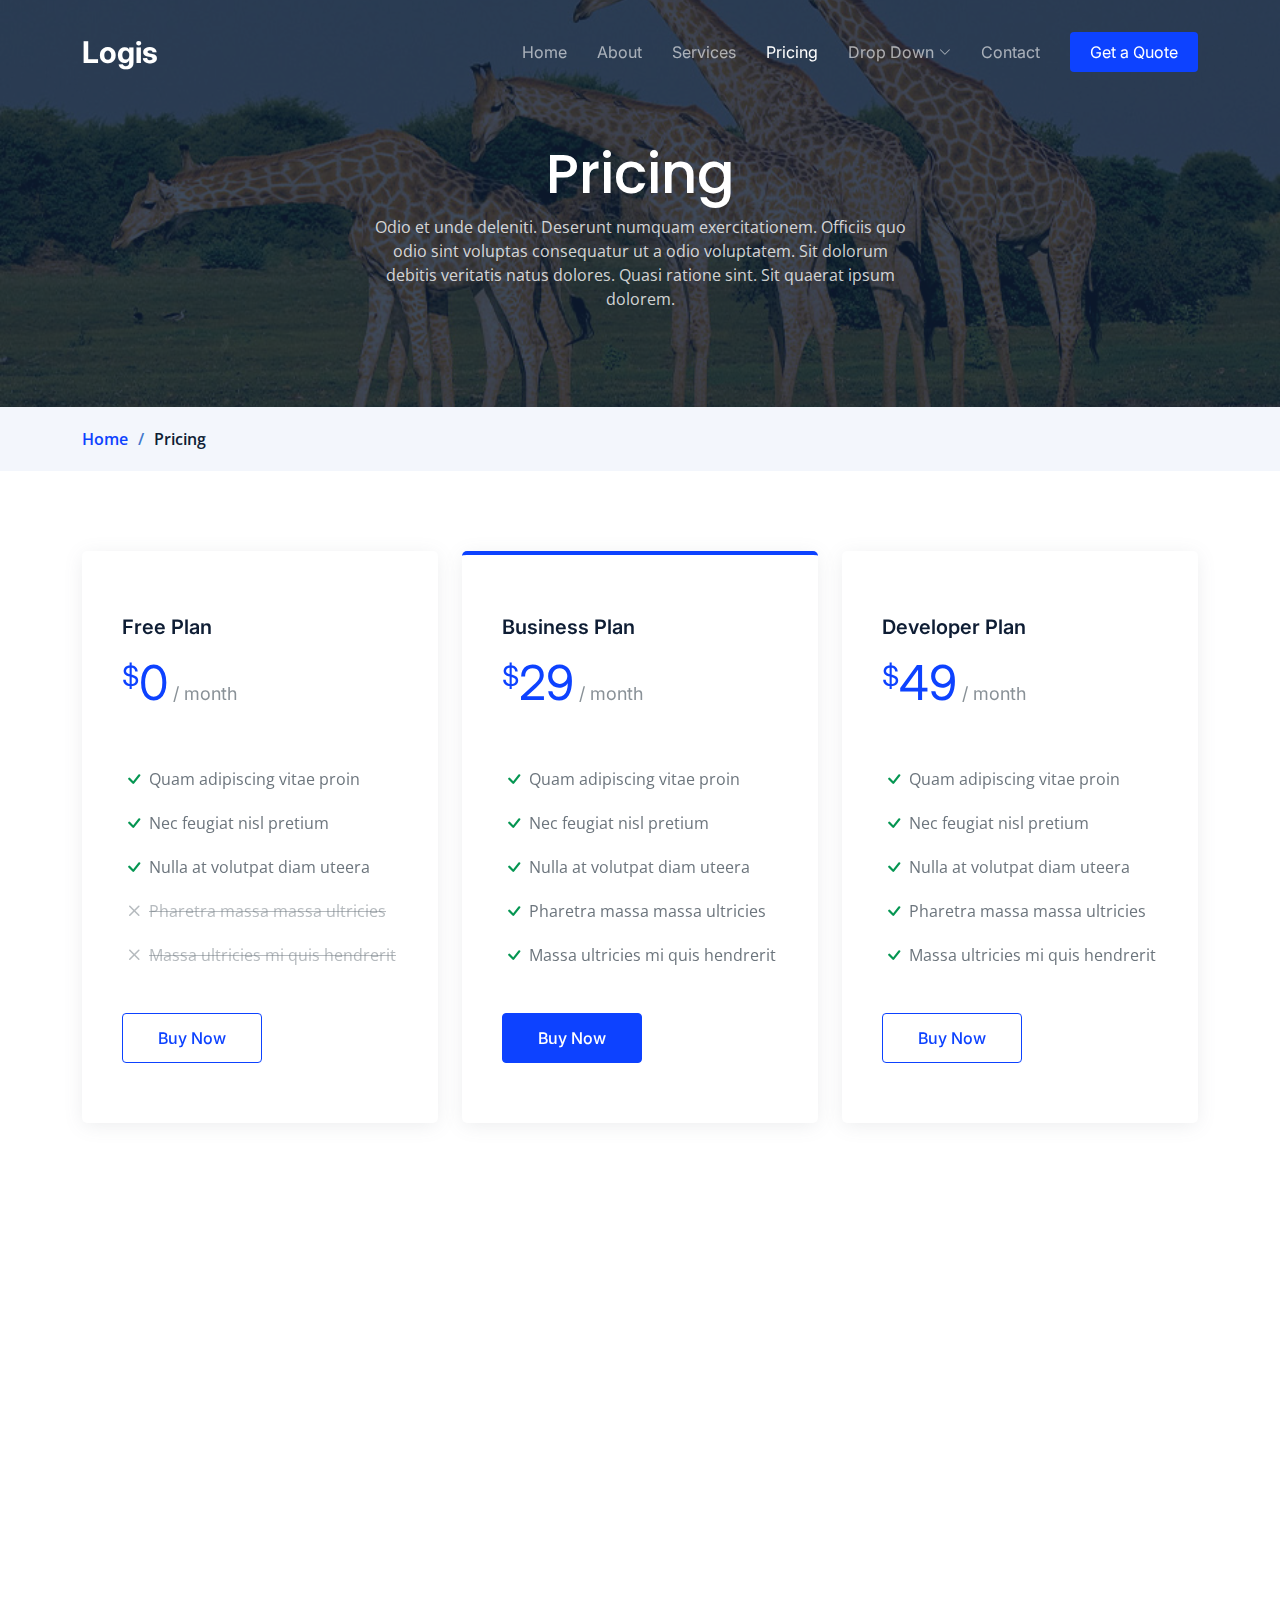
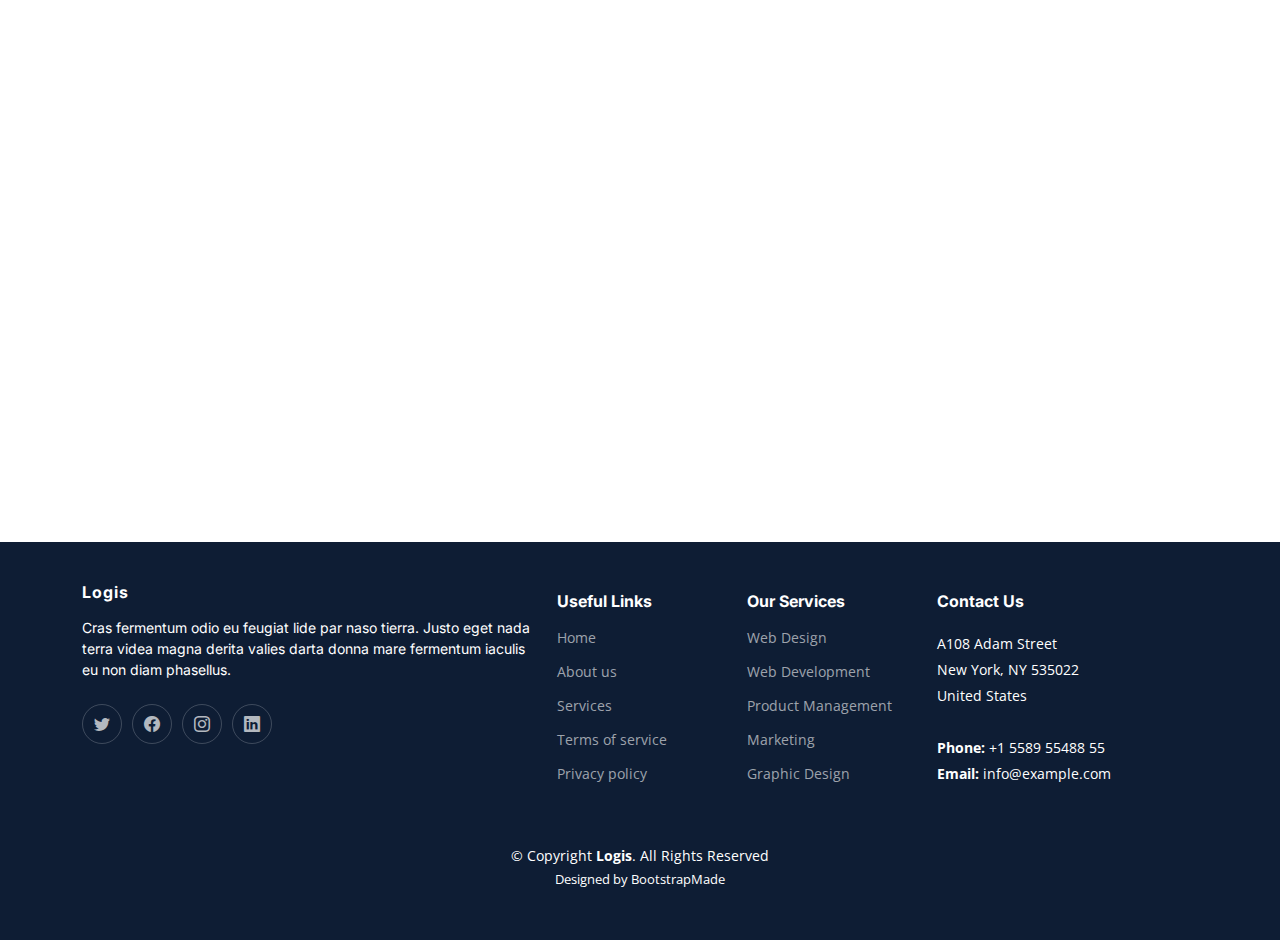
<file: pricing.html>
<!DOCTYPE html>
<html lang="en">

<head>
  <meta charset="utf-8">
  <meta content="width=device-width, initial-scale=1.0" name="viewport">

  <title>Logis Bootstrap Template - Pricing</title>
  <meta content="" name="description">
  <meta content="" name="keywords">

  <!-- Favicons -->
  <link href="assets/img/favicon.png" rel="icon">
  <link href="assets/img/apple-touch-icon.png" rel="apple-touch-icon">

  <!-- Google Fonts -->
  <link rel="preconnect" href="https://fonts.googleapis.com">
  <link rel="preconnect" href="https://fonts.gstatic.com" crossorigin>
  <link href="https://fonts.googleapis.com/css2?family=Open+Sans:ital,wght@0,300;0,400;0,500;0,600;0,700;1,300;1,400;1,600;1,700&family=Poppins:ital,wght@0,300;0,400;0,500;0,600;0,700;1,300;1,400;1,500;1,600;1,700&family=Inter:ital,wght@0,300;0,400;0,500;0,600;0,700;1,300;1,400;1,500;1,600;1,700&display=swap" rel="stylesheet">

  <!-- Vendor CSS Files -->
  <link href="assets/vendor/bootstrap/css/bootstrap.min.css" rel="stylesheet">
  <link href="assets/vendor/bootstrap-icons/bootstrap-icons.css" rel="stylesheet">
  <link href="assets/vendor/fontawesome-free/css/all.min.css" rel="stylesheet">
  <link href="assets/vendor/glightbox/css/glightbox.min.css" rel="stylesheet">
  <link href="assets/vendor/swiper/swiper-bundle.min.css" rel="stylesheet">
  <link href="assets/vendor/aos/aos.css" rel="stylesheet">

  <!-- Template Main CSS File -->
  <link href="assets/css/main.css" rel="stylesheet">

  <!-- =======================================================
  * Template Name: Logis
  * Updated: Mar 10 2023 with Bootstrap v5.2.3
  * Template URL: https://bootstrapmade.com/logis-bootstrap-logistics-website-template/
  * Author: BootstrapMade.com
  * License: https://bootstrapmade.com/license/
  ======================================================== -->
</head>

<body>

  <!-- ======= Header ======= -->
  <header id="header" class="header d-flex align-items-center fixed-top">
    <div class="container-fluid container-xl d-flex align-items-center justify-content-between">

      <a href="index.html" class="logo d-flex align-items-center">
        <!-- Uncomment the line below if you also wish to use an image logo -->
        <!-- <img src="assets/img/logo.png" alt=""> -->
        <h1>Logis</h1>
      </a>

      <i class="mobile-nav-toggle mobile-nav-show bi bi-list"></i>
      <i class="mobile-nav-toggle mobile-nav-hide d-none bi bi-x"></i>
      <nav id="navbar" class="navbar">
        <ul>
          <li><a href="index.html">Home</a></li>
          <li><a href="about.html">About</a></li>
          <li><a href="services.html">Services</a></li>
          <li><a href="pricing.html" class="active">Pricing</a></li>
          <li class="dropdown"><a href="#"><span>Drop Down</span> <i class="bi bi-chevron-down dropdown-indicator"></i></a>
            <ul>
              <li><a href="#">Drop Down 1</a></li>
              <li class="dropdown"><a href="#"><span>Deep Drop Down</span> <i class="bi bi-chevron-down dropdown-indicator"></i></a>
                <ul>
                  <li><a href="#">Deep Drop Down 1</a></li>
                  <li><a href="#">Deep Drop Down 2</a></li>
                  <li><a href="#">Deep Drop Down 3</a></li>
                  <li><a href="#">Deep Drop Down 4</a></li>
                  <li><a href="#">Deep Drop Down 5</a></li>
                </ul>
              </li>
              <li><a href="#">Drop Down 2</a></li>
              <li><a href="#">Drop Down 3</a></li>
              <li><a href="#">Drop Down 4</a></li>
            </ul>
          </li>
          <li><a href="contact.html">Contact</a></li>
          <li><a class="get-a-quote" href="get-a-quote.html">Get a Quote</a></li>
        </ul>
      </nav><!-- .navbar -->

    </div>
  </header><!-- End Header -->
  <!-- End Header -->

  <main id="main">

    <!-- ======= Breadcrumbs ======= -->
    <div class="breadcrumbs">
      <div class="page-header d-flex align-items-center" style="background-image: url('assets/img/page-header.jpg');">
        <div class="container position-relative">
          <div class="row d-flex justify-content-center">
            <div class="col-lg-6 text-center">
              <h2>Pricing</h2>
              <p>Odio et unde deleniti. Deserunt numquam exercitationem. Officiis quo odio sint voluptas consequatur ut a odio voluptatem. Sit dolorum debitis veritatis natus dolores. Quasi ratione sint. Sit quaerat ipsum dolorem.</p>
            </div>
          </div>
        </div>
      </div>
      <nav>
        <div class="container">
          <ol>
            <li><a href="index.html">Home</a></li>
            <li>Pricing</li>
          </ol>
        </div>
      </nav>
    </div><!-- End Breadcrumbs -->

    <!-- ======= Pricing Section ======= -->
    <section id="pricing" class="pricing">
      <div class="container" data-aos="fade-up">

        <div class="row gy-4">

          <div class="col-lg-4" data-aos="fade-up" data-aos-delay="100">
            <div class="pricing-item">
              <h3>Free Plan</h3>
              <h4><sup>$</sup>0<span> / month</span></h4>
              <ul>
                <li><i class="bi bi-check"></i> Quam adipiscing vitae proin</li>
                <li><i class="bi bi-check"></i> Nec feugiat nisl pretium</li>
                <li><i class="bi bi-check"></i> Nulla at volutpat diam uteera</li>
                <li class="na"><i class="bi bi-x"></i> <span>Pharetra massa massa ultricies</span></li>
                <li class="na"><i class="bi bi-x"></i> <span>Massa ultricies mi quis hendrerit</span></li>
              </ul>
              <a href="#" class="buy-btn">Buy Now</a>
            </div>
          </div><!-- End Pricing Item -->

          <div class="col-lg-4" data-aos="fade-up" data-aos-delay="200">
            <div class="pricing-item featured">
              <h3>Business Plan</h3>
              <h4><sup>$</sup>29<span> / month</span></h4>
              <ul>
                <li><i class="bi bi-check"></i> Quam adipiscing vitae proin</li>
                <li><i class="bi bi-check"></i> Nec feugiat nisl pretium</li>
                <li><i class="bi bi-check"></i> Nulla at volutpat diam uteera</li>
                <li><i class="bi bi-check"></i> Pharetra massa massa ultricies</li>
                <li><i class="bi bi-check"></i> Massa ultricies mi quis hendrerit</li>
              </ul>
              <a href="#" class="buy-btn">Buy Now</a>
            </div>
          </div><!-- End Pricing Item -->

          <div class="col-lg-4" data-aos="fade-up" data-aos-delay="300">
            <div class="pricing-item">
              <h3>Developer Plan</h3>
              <h4><sup>$</sup>49<span> / month</span></h4>
              <ul>
                <li><i class="bi bi-check"></i> Quam adipiscing vitae proin</li>
                <li><i class="bi bi-check"></i> Nec feugiat nisl pretium</li>
                <li><i class="bi bi-check"></i> Nulla at volutpat diam uteera</li>
                <li><i class="bi bi-check"></i> Pharetra massa massa ultricies</li>
                <li><i class="bi bi-check"></i> Massa ultricies mi quis hendrerit</li>
              </ul>
              <a href="#" class="buy-btn">Buy Now</a>
            </div>
          </div><!-- End Pricing Item -->

        </div>

      </div>
    </section><!-- End Pricing Section -->

    <!-- ======= Horizontal Pricing Section ======= -->
    <section id="horizontal-pricing" class="horizontal-pricing pt-0">
      <div class="container" data-aos="fade-up">

        <div class="section-header">
          <span>Horizontal Pricing</span>
          <h2>Horizontal Pricing</h2>

        </div>

        <div class="row gy-4 pricing-item" data-aos="fade-up" data-aos-delay="100">
          <div class="col-lg-3 d-flex align-items-center justify-content-center">
            <h3>Free Plan</h3>
          </div>
          <div class="col-lg-3 d-flex align-items-center justify-content-center">
            <h4><sup>$</sup>0<span> / month</span></h4>
          </div>
          <div class="col-lg-3 d-flex align-items-center justify-content-center">
            <ul>
              <li><i class="bi bi-check"></i> Quam adipiscing vitae proin</li>
              <li><i class="bi bi-check"></i> Nulla at volutpat diam uteera</li>
              <li class="na"><i class="bi bi-x"></i> <span>Pharetra massa massa ultricies</span></li>
            </ul>
          </div>
          <div class="col-lg-3 d-flex align-items-center justify-content-center">
            <div class="text-center"><a href="#" class="buy-btn">Buy Now</a></div>
          </div>
        </div><!-- End Pricing Item -->

        <div class="row gy-4 pricing-item featured mt-4" data-aos="fade-up" data-aos-delay="200">
          <div class="col-lg-3 d-flex align-items-center justify-content-center">
            <h3>Business Plan</h3>
          </div>
          <div class="col-lg-3 d-flex align-items-center justify-content-center">
            <h4><sup>$</sup>29<span> / month</span></h4>
          </div>
          <div class="col-lg-3 d-flex align-items-center justify-content-center">
            <ul>
              <li><i class="bi bi-check"></i> Quam adipiscing vitae proin</li>
              <li><i class="bi bi-check"></i> <strong>Nec feugiat nisl pretium</strong></li>
              <li><i class="bi bi-check"></i> Nulla at volutpat diam uteera</li>
            </ul>
          </div>
          <div class="col-lg-3 d-flex align-items-center justify-content-center">
            <div class="text-center"><a href="#" class="buy-btn">Buy Now</a></div>
          </div>
        </div><!-- End Pricing Item -->

        <div class="row gy-4 pricing-item mt-4" data-aos="fade-up" data-aos-delay="300">
          <div class="col-lg-3 d-flex align-items-center justify-content-center">
            <h3>Developer Plan</h3>
          </div>
          <div class="col-lg-3 d-flex align-items-center justify-content-center">
            <h4><sup>$</sup>49<span> / month</span></h4>
          </div>
          <div class="col-lg-3 d-flex align-items-center justify-content-center">
            <ul>
              <li><i class="bi bi-check"></i> Quam adipiscing vitae proin</li>
              <li><i class="bi bi-check"></i> Nec feugiat nisl pretium</li>
              <li><i class="bi bi-check"></i> Nulla at volutpat diam uteera</li>
            </ul>
          </div>
          <div class="col-lg-3 d-flex align-items-center justify-content-center">
            <div class="text-center"><a href="#" class="buy-btn">Buy Now</a></div>
          </div>
        </div><!-- End Pricing Item -->

      </div>
    </section><!-- End Horizontal Pricing Section -->

  </main><!-- End #main -->

  <!-- ======= Footer ======= -->
  <footer id="footer" class="footer">

    <div class="container">
      <div class="row gy-4">
        <div class="col-lg-5 col-md-12 footer-info">
          <a href="index.html" class="logo d-flex align-items-center">
            <span>Logis</span>
          </a>
          <p>Cras fermentum odio eu feugiat lide par naso tierra. Justo eget nada terra videa magna derita valies darta donna mare fermentum iaculis eu non diam phasellus.</p>
          <div class="social-links d-flex mt-4">
            <a href="#" class="twitter"><i class="bi bi-twitter"></i></a>
            <a href="#" class="facebook"><i class="bi bi-facebook"></i></a>
            <a href="#" class="instagram"><i class="bi bi-instagram"></i></a>
            <a href="#" class="linkedin"><i class="bi bi-linkedin"></i></a>
          </div>
        </div>

        <div class="col-lg-2 col-6 footer-links">
          <h4>Useful Links</h4>
          <ul>
            <li><a href="#">Home</a></li>
            <li><a href="#">About us</a></li>
            <li><a href="#">Services</a></li>
            <li><a href="#">Terms of service</a></li>
            <li><a href="#">Privacy policy</a></li>
          </ul>
        </div>

        <div class="col-lg-2 col-6 footer-links">
          <h4>Our Services</h4>
          <ul>
            <li><a href="#">Web Design</a></li>
            <li><a href="#">Web Development</a></li>
            <li><a href="#">Product Management</a></li>
            <li><a href="#">Marketing</a></li>
            <li><a href="#">Graphic Design</a></li>
          </ul>
        </div>

        <div class="col-lg-3 col-md-12 footer-contact text-center text-md-start">
          <h4>Contact Us</h4>
          <p>
            A108 Adam Street <br>
            New York, NY 535022<br>
            United States <br><br>
            <strong>Phone:</strong> +1 5589 55488 55<br>
            <strong>Email:</strong> info@example.com<br>
          </p>

        </div>

      </div>
    </div>

    <div class="container mt-4">
      <div class="copyright">
        &copy; Copyright <strong><span>Logis</span></strong>. All Rights Reserved
      </div>
      <div class="credits">
        <!-- All the links in the footer should remain intact. -->
        <!-- You can delete the links only if you purchased the pro version. -->
        <!-- Licensing information: https://bootstrapmade.com/license/ -->
        <!-- Purchase the pro version with working PHP/AJAX contact form: https://bootstrapmade.com/logis-bootstrap-logistics-website-template/ -->
        Designed by <a href="https://bootstrapmade.com/">BootstrapMade</a>
      </div>
    </div>

  </footer><!-- End Footer -->
  <!-- End Footer -->

  <a href="#" class="scroll-top d-flex align-items-center justify-content-center"><i class="bi bi-arrow-up-short"></i></a>

  <div id="preloader"></div>

  <!-- Vendor JS Files -->
  <script src="assets/vendor/bootstrap/js/bootstrap.bundle.min.js"></script>
  <script src="assets/vendor/purecounter/purecounter_vanilla.js"></script>
  <script src="assets/vendor/glightbox/js/glightbox.min.js"></script>
  <script src="assets/vendor/swiper/swiper-bundle.min.js"></script>
  <script src="assets/vendor/aos/aos.js"></script>
  <script src="assets/vendor/php-email-form/validate.js"></script>

  <!-- Template Main JS File -->
  <script src="assets/js/main.js"></script>

</body>

</html>
</file>
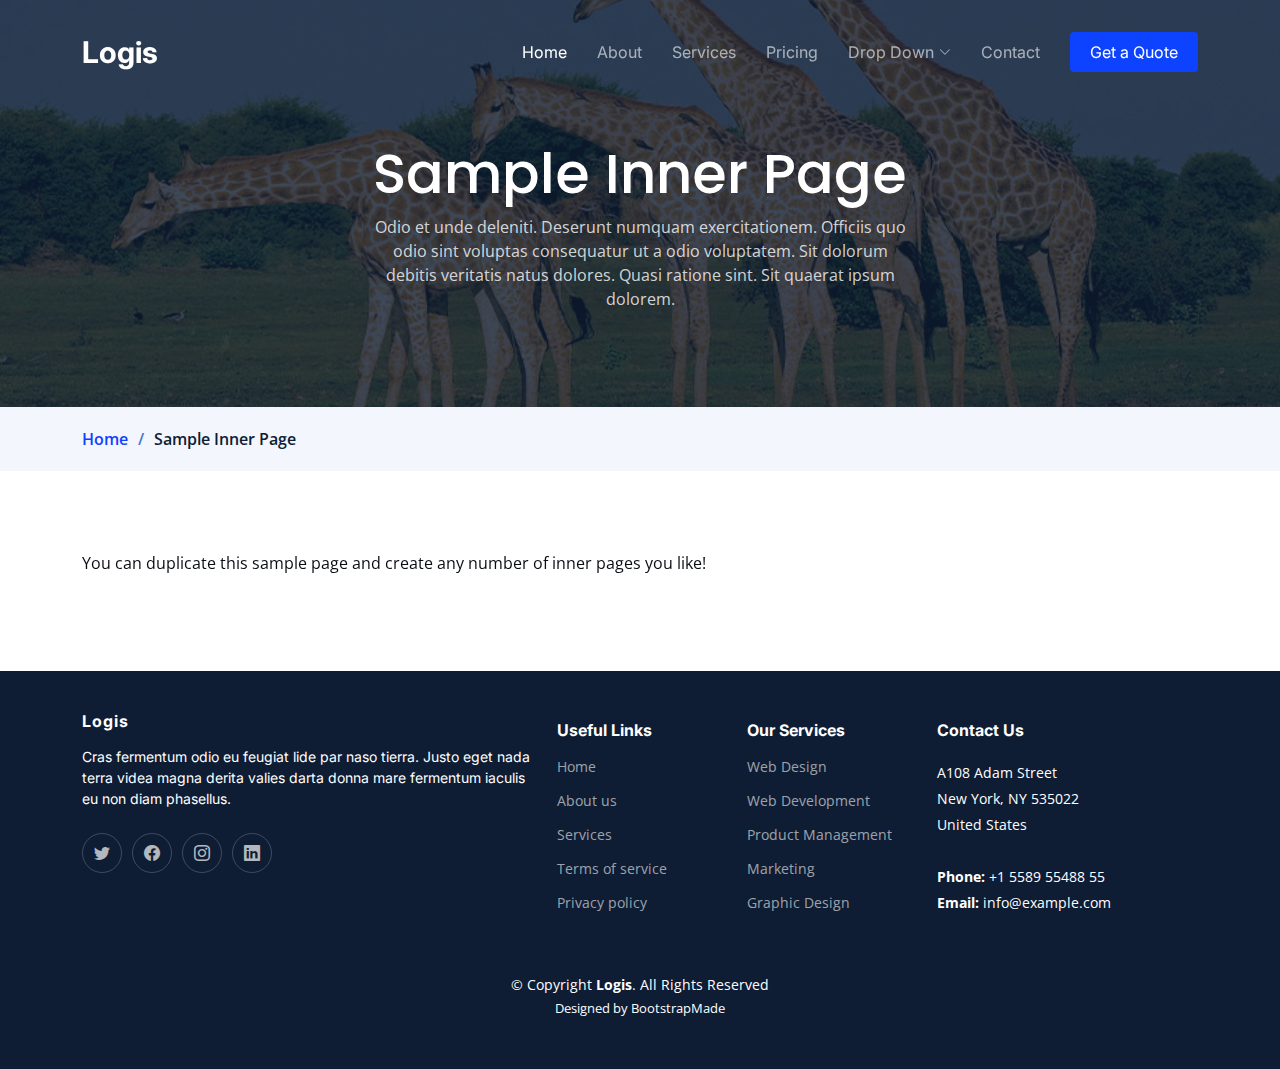
<file: sample-inner-page.html>
<!DOCTYPE html>
<html lang="en">

<head>
  <meta charset="utf-8">
  <meta content="width=device-width, initial-scale=1.0" name="viewport">

  <title>[Template] Sample Inner Page</title>
  <meta content="" name="description">
  <meta content="" name="keywords">

  <!-- Favicons -->
  <link href="assets/img/favicon.png" rel="icon">
  <link href="assets/img/apple-touch-icon.png" rel="apple-touch-icon">

  <!-- Google Fonts -->
  <link rel="preconnect" href="https://fonts.googleapis.com">
  <link rel="preconnect" href="https://fonts.gstatic.com" crossorigin>
  <link href="https://fonts.googleapis.com/css2?family=Open+Sans:ital,wght@0,300;0,400;0,500;0,600;0,700;1,300;1,400;1,600;1,700&family=Poppins:ital,wght@0,300;0,400;0,500;0,600;0,700;1,300;1,400;1,500;1,600;1,700&family=Inter:ital,wght@0,300;0,400;0,500;0,600;0,700;1,300;1,400;1,500;1,600;1,700&display=swap" rel="stylesheet">

  <!-- Vendor CSS Files -->
  <link href="assets/vendor/bootstrap/css/bootstrap.min.css" rel="stylesheet">
  <link href="assets/vendor/bootstrap-icons/bootstrap-icons.css" rel="stylesheet">
  <link href="assets/vendor/fontawesome-free/css/all.min.css" rel="stylesheet">
  <link href="assets/vendor/glightbox/css/glightbox.min.css" rel="stylesheet">
  <link href="assets/vendor/swiper/swiper-bundle.min.css" rel="stylesheet">
  <link href="assets/vendor/aos/aos.css" rel="stylesheet">

  <!-- Template Main CSS File -->
  <link href="assets/css/main.css" rel="stylesheet">

  <!-- =======================================================
  * Template Name: Logis
  * Updated: Mar 10 2023 with Bootstrap v5.2.3
  * Template URL: https://bootstrapmade.com/logis-bootstrap-logistics-website-template/
  * Author: BootstrapMade.com
  * License: https://bootstrapmade.com/license/
  ======================================================== -->
</head>

<body>

  <!-- ======= Header ======= -->
  <header id="header" class="header d-flex align-items-center fixed-top">
    <div class="container-fluid container-xl d-flex align-items-center justify-content-between">

      <a href="index.html" class="logo d-flex align-items-center">
        <!-- Uncomment the line below if you also wish to use an image logo -->
        <!-- <img src="assets/img/logo.png" alt=""> -->
        <h1>Logis</h1>
      </a>

      <i class="mobile-nav-toggle mobile-nav-show bi bi-list"></i>
      <i class="mobile-nav-toggle mobile-nav-hide d-none bi bi-x"></i>
      <nav id="navbar" class="navbar">
        <ul>
          <li><a href="index.html" class="active">Home</a></li>
          <li><a href="about.html">About</a></li>
          <li><a href="services.html">Services</a></li>
          <li><a href="pricing.html">Pricing</a></li>
          <li class="dropdown"><a href="#"><span>Drop Down</span> <i class="bi bi-chevron-down dropdown-indicator"></i></a>
            <ul>
              <li><a href="#">Drop Down 1</a></li>
              <li class="dropdown"><a href="#"><span>Deep Drop Down</span> <i class="bi bi-chevron-down dropdown-indicator"></i></a>
                <ul>
                  <li><a href="#">Deep Drop Down 1</a></li>
                  <li><a href="#">Deep Drop Down 2</a></li>
                  <li><a href="#">Deep Drop Down 3</a></li>
                  <li><a href="#">Deep Drop Down 4</a></li>
                  <li><a href="#">Deep Drop Down 5</a></li>
                </ul>
              </li>
              <li><a href="#">Drop Down 2</a></li>
              <li><a href="#">Drop Down 3</a></li>
              <li><a href="#">Drop Down 4</a></li>
            </ul>
          </li>
          <li><a href="contact.html">Contact</a></li>
          <li><a class="get-a-quote" href="get-a-quote.html">Get a Quote</a></li>
        </ul>
      </nav><!-- .navbar -->

    </div>
  </header><!-- End Header -->
  <!-- End Header -->

  <main id="main">

    <!-- ======= Breadcrumbs ======= -->
    <div class="breadcrumbs">
      <div class="page-header d-flex align-items-center" style="background-image: url('assets/img/page-header.jpg');">
        <div class="container position-relative">
          <div class="row d-flex justify-content-center">
            <div class="col-lg-6 text-center">
              <h2>Sample Inner Page</h2>
              <p>Odio et unde deleniti. Deserunt numquam exercitationem. Officiis quo odio sint voluptas consequatur ut a odio voluptatem. Sit dolorum debitis veritatis natus dolores. Quasi ratione sint. Sit quaerat ipsum dolorem.</p>
            </div>
          </div>
        </div>
      </div>
      <nav>
        <div class="container">
          <ol>
            <li><a href="index.html">Home</a></li>
            <li>Sample Inner Page</li>
          </ol>
        </div>
      </nav>
    </div><!-- End Breadcrumbs -->

    <section class="sample-page">
      <div class="container" data-aos="fade-up">
        <p>
          You can duplicate this sample page and create any number of inner pages you like!
        </p>
      </div>
    </section>

  </main><!-- End #main -->

  <!-- ======= Footer ======= -->
  <footer id="footer" class="footer">

    <div class="container">
      <div class="row gy-4">
        <div class="col-lg-5 col-md-12 footer-info">
          <a href="index.html" class="logo d-flex align-items-center">
            <span>Logis</span>
          </a>
          <p>Cras fermentum odio eu feugiat lide par naso tierra. Justo eget nada terra videa magna derita valies darta donna mare fermentum iaculis eu non diam phasellus.</p>
          <div class="social-links d-flex mt-4">
            <a href="#" class="twitter"><i class="bi bi-twitter"></i></a>
            <a href="#" class="facebook"><i class="bi bi-facebook"></i></a>
            <a href="#" class="instagram"><i class="bi bi-instagram"></i></a>
            <a href="#" class="linkedin"><i class="bi bi-linkedin"></i></a>
          </div>
        </div>

        <div class="col-lg-2 col-6 footer-links">
          <h4>Useful Links</h4>
          <ul>
            <li><a href="#">Home</a></li>
            <li><a href="#">About us</a></li>
            <li><a href="#">Services</a></li>
            <li><a href="#">Terms of service</a></li>
            <li><a href="#">Privacy policy</a></li>
          </ul>
        </div>

        <div class="col-lg-2 col-6 footer-links">
          <h4>Our Services</h4>
          <ul>
            <li><a href="#">Web Design</a></li>
            <li><a href="#">Web Development</a></li>
            <li><a href="#">Product Management</a></li>
            <li><a href="#">Marketing</a></li>
            <li><a href="#">Graphic Design</a></li>
          </ul>
        </div>

        <div class="col-lg-3 col-md-12 footer-contact text-center text-md-start">
          <h4>Contact Us</h4>
          <p>
            A108 Adam Street <br>
            New York, NY 535022<br>
            United States <br><br>
            <strong>Phone:</strong> +1 5589 55488 55<br>
            <strong>Email:</strong> info@example.com<br>
          </p>

        </div>

      </div>
    </div>

    <div class="container mt-4">
      <div class="copyright">
        &copy; Copyright <strong><span>Logis</span></strong>. All Rights Reserved
      </div>
      <div class="credits">
        <!-- All the links in the footer should remain intact. -->
        <!-- You can delete the links only if you purchased the pro version. -->
        <!-- Licensing information: https://bootstrapmade.com/license/ -->
        <!-- Purchase the pro version with working PHP/AJAX contact form: https://bootstrapmade.com/logis-bootstrap-logistics-website-template/ -->
        Designed by <a href="https://bootstrapmade.com/">BootstrapMade</a>
      </div>
    </div>

  </footer><!-- End Footer -->
  <!-- End Footer -->

  <a href="#" class="scroll-top d-flex align-items-center justify-content-center"><i class="bi bi-arrow-up-short"></i></a>

  <div id="preloader"></div>

  <!-- Vendor JS Files -->
  <script src="assets/vendor/bootstrap/js/bootstrap.bundle.min.js"></script>
  <script src="assets/vendor/purecounter/purecounter_vanilla.js"></script>
  <script src="assets/vendor/glightbox/js/glightbox.min.js"></script>
  <script src="assets/vendor/swiper/swiper-bundle.min.js"></script>
  <script src="assets/vendor/aos/aos.js"></script>
  <script src="assets/vendor/php-email-form/validate.js"></script>

  <!-- Template Main JS File -->
  <script src="assets/js/main.js"></script>

</body>

</html>
</file>
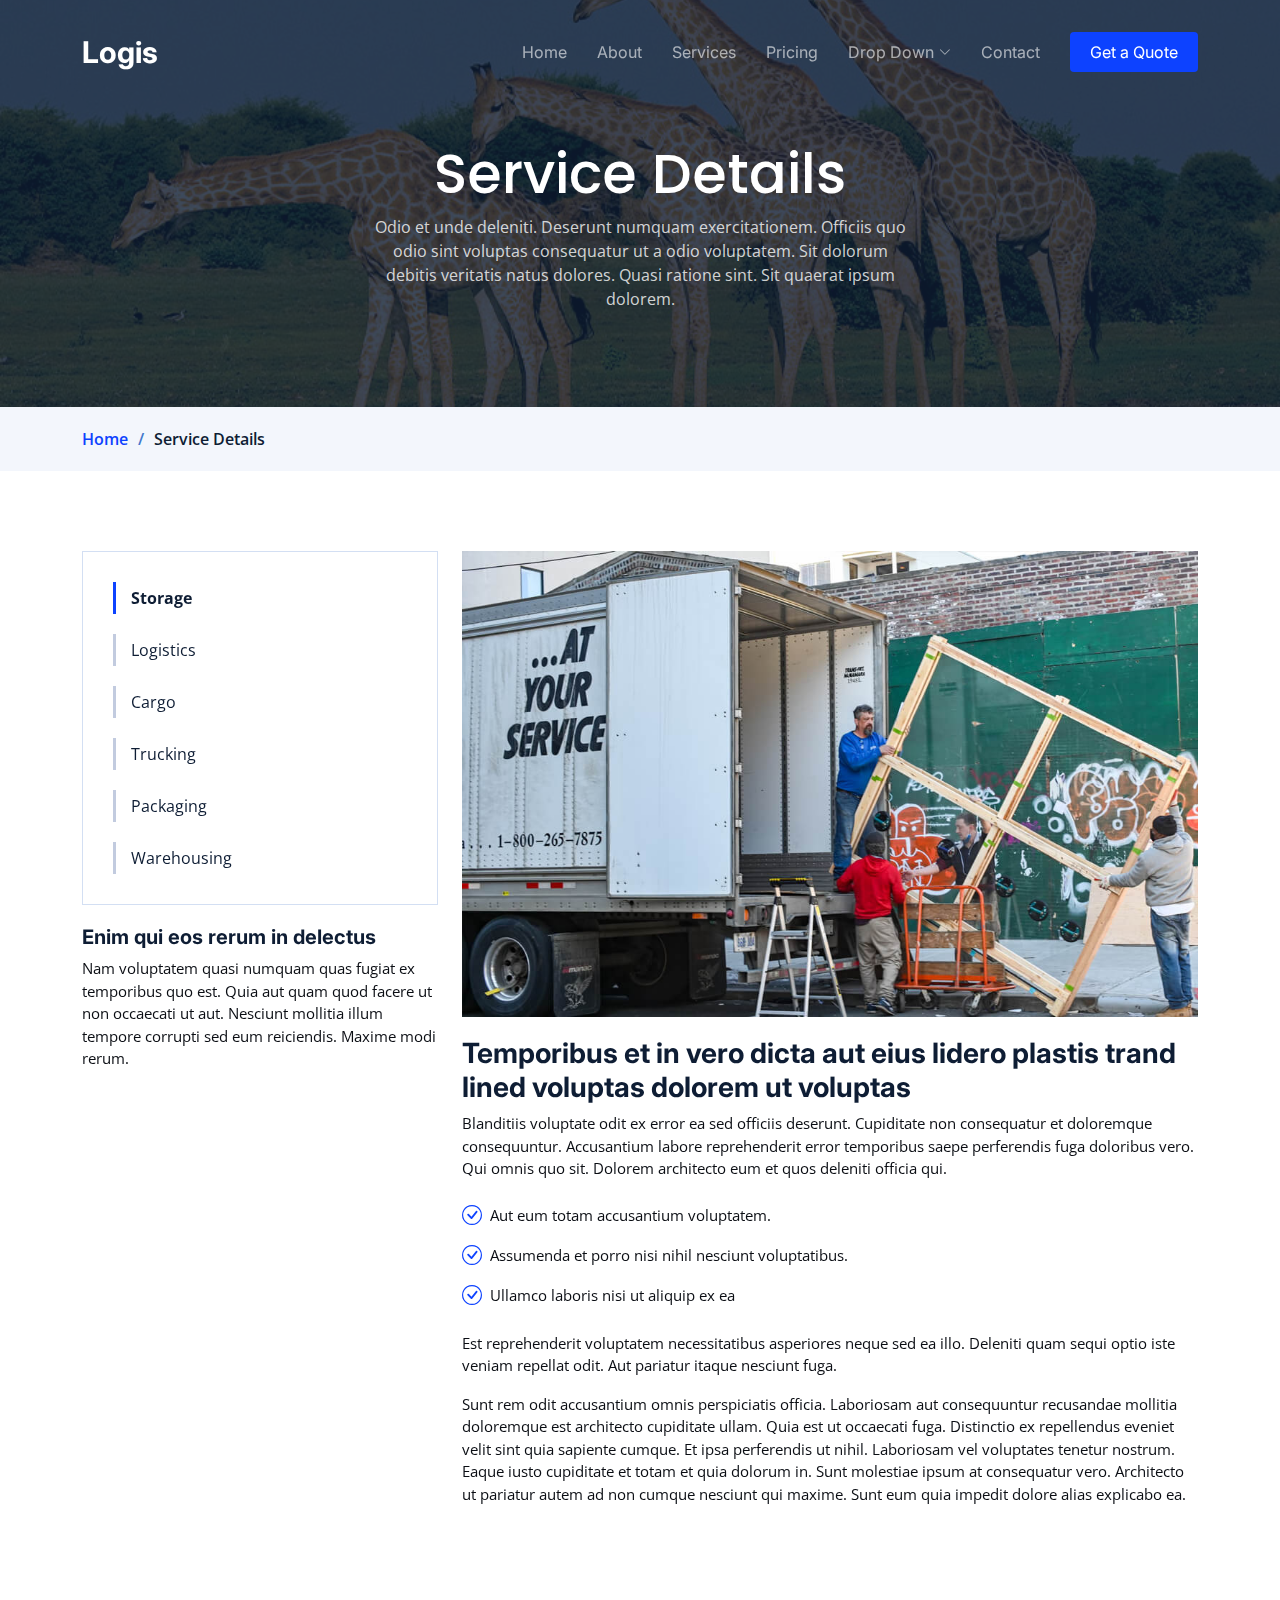
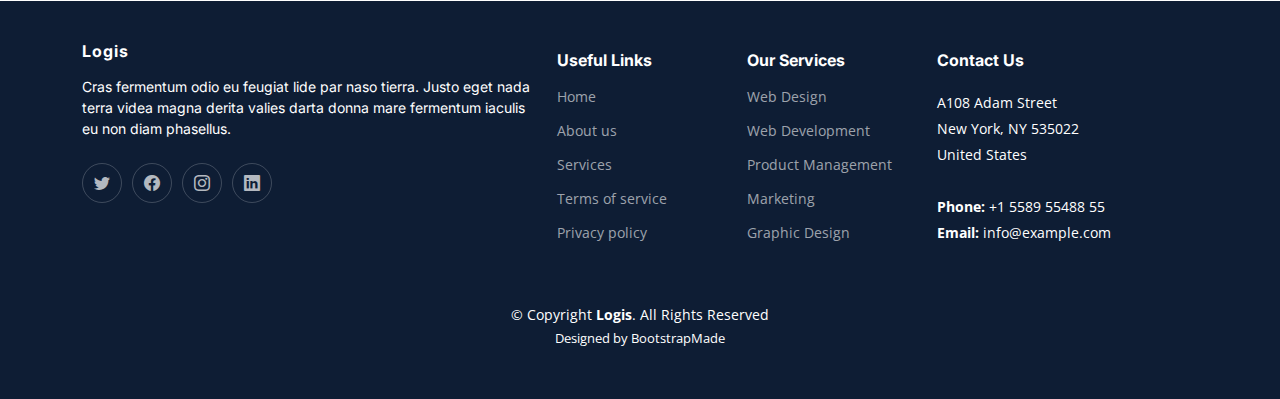
<file: service-details.html>
<!DOCTYPE html>
<html lang="en">

<head>
  <meta charset="utf-8">
  <meta content="width=device-width, initial-scale=1.0" name="viewport">

  <title>Logis Bootstrap Template - Service Details</title>
  <meta content="" name="description">
  <meta content="" name="keywords">

  <!-- Favicons -->
  <link href="assets/img/favicon.png" rel="icon">
  <link href="assets/img/apple-touch-icon.png" rel="apple-touch-icon">

  <!-- Google Fonts -->
  <link rel="preconnect" href="https://fonts.googleapis.com">
  <link rel="preconnect" href="https://fonts.gstatic.com" crossorigin>
  <link href="https://fonts.googleapis.com/css2?family=Open+Sans:ital,wght@0,300;0,400;0,500;0,600;0,700;1,300;1,400;1,600;1,700&family=Poppins:ital,wght@0,300;0,400;0,500;0,600;0,700;1,300;1,400;1,500;1,600;1,700&family=Inter:ital,wght@0,300;0,400;0,500;0,600;0,700;1,300;1,400;1,500;1,600;1,700&display=swap" rel="stylesheet">

  <!-- Vendor CSS Files -->
  <link href="assets/vendor/bootstrap/css/bootstrap.min.css" rel="stylesheet">
  <link href="assets/vendor/bootstrap-icons/bootstrap-icons.css" rel="stylesheet">
  <link href="assets/vendor/fontawesome-free/css/all.min.css" rel="stylesheet">
  <link href="assets/vendor/glightbox/css/glightbox.min.css" rel="stylesheet">
  <link href="assets/vendor/swiper/swiper-bundle.min.css" rel="stylesheet">
  <link href="assets/vendor/aos/aos.css" rel="stylesheet">

  <!-- Template Main CSS File -->
  <link href="assets/css/main.css" rel="stylesheet">

  <!-- =======================================================
  * Template Name: Logis
  * Updated: Mar 10 2023 with Bootstrap v5.2.3
  * Template URL: https://bootstrapmade.com/logis-bootstrap-logistics-website-template/
  * Author: BootstrapMade.com
  * License: https://bootstrapmade.com/license/
  ======================================================== -->
</head>

<body>

  <!-- ======= Header ======= -->
  <header id="header" class="header d-flex align-items-center fixed-top">
    <div class="container-fluid container-xl d-flex align-items-center justify-content-between">

      <a href="index.html" class="logo d-flex align-items-center">
        <!-- Uncomment the line below if you also wish to use an image logo -->
        <!-- <img src="assets/img/logo.png" alt=""> -->
        <h1>Logis</h1>
      </a>

      <i class="mobile-nav-toggle mobile-nav-show bi bi-list"></i>
      <i class="mobile-nav-toggle mobile-nav-hide d-none bi bi-x"></i>
      <nav id="navbar" class="navbar">
        <ul>
          <li><a href="index.html">Home</a></li>
          <li><a href="about.html">About</a></li>
          <li><a href="services.html">Services</a></li>
          <li><a href="pricing.html">Pricing</a></li>
          <li class="dropdown"><a href="#"><span>Drop Down</span> <i class="bi bi-chevron-down dropdown-indicator"></i></a>
            <ul>
              <li><a href="#">Drop Down 1</a></li>
              <li class="dropdown"><a href="#"><span>Deep Drop Down</span> <i class="bi bi-chevron-down dropdown-indicator"></i></a>
                <ul>
                  <li><a href="#">Deep Drop Down 1</a></li>
                  <li><a href="#">Deep Drop Down 2</a></li>
                  <li><a href="#">Deep Drop Down 3</a></li>
                  <li><a href="#">Deep Drop Down 4</a></li>
                  <li><a href="#">Deep Drop Down 5</a></li>
                </ul>
              </li>
              <li><a href="#">Drop Down 2</a></li>
              <li><a href="#">Drop Down 3</a></li>
              <li><a href="#">Drop Down 4</a></li>
            </ul>
          </li>
          <li><a href="contact.html">Contact</a></li>
          <li><a class="get-a-quote" href="get-a-quote.html">Get a Quote</a></li>
        </ul>
      </nav><!-- .navbar -->

    </div>
  </header><!-- End Header -->
  <!-- End Header -->

  <main id="main">

    <!-- ======= Breadcrumbs ======= -->
    <div class="breadcrumbs">
      <div class="page-header d-flex align-items-center" style="background-image: url('assets/img/page-header.jpg');">
        <div class="container position-relative">
          <div class="row d-flex justify-content-center">
            <div class="col-lg-6 text-center">
              <h2>Service Details</h2>
              <p>Odio et unde deleniti. Deserunt numquam exercitationem. Officiis quo odio sint voluptas consequatur ut a odio voluptatem. Sit dolorum debitis veritatis natus dolores. Quasi ratione sint. Sit quaerat ipsum dolorem.</p>
            </div>
          </div>
        </div>
      </div>
      <nav>
        <div class="container">
          <ol>
            <li><a href="index.html">Home</a></li>
            <li>Service Details</li>
          </ol>
        </div>
      </nav>
    </div><!-- End Breadcrumbs -->

    <!-- ======= Service Details Section ======= -->
    <section id="service-details" class="service-details">
      <div class="container" data-aos="fade-up">

        <div class="row gy-4">

          <div class="col-lg-4">
            <div class="services-list">
              <a href="#" class="active">Storage</a>
              <a href="#">Logistics</a>
              <a href="#">Cargo</a>
              <a href="#">Trucking</a>
              <a href="#">Packaging</a>
              <a href="#">Warehousing</a>
            </div>

            <h4>Enim qui eos rerum in delectus</h4>
            <p>Nam voluptatem quasi numquam quas fugiat ex temporibus quo est. Quia aut quam quod facere ut non occaecati ut aut. Nesciunt mollitia illum tempore corrupti sed eum reiciendis. Maxime modi rerum.</p>
          </div>

          <div class="col-lg-8">
            <img src="assets/img/service-details.jpg" alt="" class="img-fluid services-img">
            <h3>Temporibus et in vero dicta aut eius lidero plastis trand lined voluptas dolorem ut voluptas</h3>
            <p>
              Blanditiis voluptate odit ex error ea sed officiis deserunt. Cupiditate non consequatur et doloremque consequuntur. Accusantium labore reprehenderit error temporibus saepe perferendis fuga doloribus vero. Qui omnis quo sit. Dolorem architecto eum et quos deleniti officia qui.
            </p>
            <ul>
              <li><i class="bi bi-check-circle"></i> <span>Aut eum totam accusantium voluptatem.</span></li>
              <li><i class="bi bi-check-circle"></i> <span>Assumenda et porro nisi nihil nesciunt voluptatibus.</span></li>
              <li><i class="bi bi-check-circle"></i> <span>Ullamco laboris nisi ut aliquip ex ea</span></li>
            </ul>
            <p>
              Est reprehenderit voluptatem necessitatibus asperiores neque sed ea illo. Deleniti quam sequi optio iste veniam repellat odit. Aut pariatur itaque nesciunt fuga.
            </p>
            <p>
              Sunt rem odit accusantium omnis perspiciatis officia. Laboriosam aut consequuntur recusandae mollitia doloremque est architecto cupiditate ullam. Quia est ut occaecati fuga. Distinctio ex repellendus eveniet velit sint quia sapiente cumque. Et ipsa perferendis ut nihil. Laboriosam vel voluptates tenetur nostrum. Eaque iusto cupiditate et totam et quia dolorum in. Sunt molestiae ipsum at consequatur vero. Architecto ut pariatur autem ad non cumque nesciunt qui maxime. Sunt eum quia impedit dolore alias explicabo ea.
            </p>
          </div>

        </div>

      </div>
    </section><!-- End Service Details Section -->

  </main><!-- End #main -->

  <!-- ======= Footer ======= -->
  <footer id="footer" class="footer">

    <div class="container">
      <div class="row gy-4">
        <div class="col-lg-5 col-md-12 footer-info">
          <a href="index.html" class="logo d-flex align-items-center">
            <span>Logis</span>
          </a>
          <p>Cras fermentum odio eu feugiat lide par naso tierra. Justo eget nada terra videa magna derita valies darta donna mare fermentum iaculis eu non diam phasellus.</p>
          <div class="social-links d-flex mt-4">
            <a href="#" class="twitter"><i class="bi bi-twitter"></i></a>
            <a href="#" class="facebook"><i class="bi bi-facebook"></i></a>
            <a href="#" class="instagram"><i class="bi bi-instagram"></i></a>
            <a href="#" class="linkedin"><i class="bi bi-linkedin"></i></a>
          </div>
        </div>

        <div class="col-lg-2 col-6 footer-links">
          <h4>Useful Links</h4>
          <ul>
            <li><a href="#">Home</a></li>
            <li><a href="#">About us</a></li>
            <li><a href="#">Services</a></li>
            <li><a href="#">Terms of service</a></li>
            <li><a href="#">Privacy policy</a></li>
          </ul>
        </div>

        <div class="col-lg-2 col-6 footer-links">
          <h4>Our Services</h4>
          <ul>
            <li><a href="#">Web Design</a></li>
            <li><a href="#">Web Development</a></li>
            <li><a href="#">Product Management</a></li>
            <li><a href="#">Marketing</a></li>
            <li><a href="#">Graphic Design</a></li>
          </ul>
        </div>

        <div class="col-lg-3 col-md-12 footer-contact text-center text-md-start">
          <h4>Contact Us</h4>
          <p>
            A108 Adam Street <br>
            New York, NY 535022<br>
            United States <br><br>
            <strong>Phone:</strong> +1 5589 55488 55<br>
            <strong>Email:</strong> info@example.com<br>
          </p>

        </div>

      </div>
    </div>

    <div class="container mt-4">
      <div class="copyright">
        &copy; Copyright <strong><span>Logis</span></strong>. All Rights Reserved
      </div>
      <div class="credits">
        <!-- All the links in the footer should remain intact. -->
        <!-- You can delete the links only if you purchased the pro version. -->
        <!-- Licensing information: https://bootstrapmade.com/license/ -->
        <!-- Purchase the pro version with working PHP/AJAX contact form: https://bootstrapmade.com/logis-bootstrap-logistics-website-template/ -->
        Designed by <a href="https://bootstrapmade.com/">BootstrapMade</a>
      </div>
    </div>

  </footer><!-- End Footer -->
  <!-- End Footer -->

  <a href="#" class="scroll-top d-flex align-items-center justify-content-center"><i class="bi bi-arrow-up-short"></i></a>

  <div id="preloader"></div>

  <!-- Vendor JS Files -->
  <script src="assets/vendor/bootstrap/js/bootstrap.bundle.min.js"></script>
  <script src="assets/vendor/purecounter/purecounter_vanilla.js"></script>
  <script src="assets/vendor/glightbox/js/glightbox.min.js"></script>
  <script src="assets/vendor/swiper/swiper-bundle.min.js"></script>
  <script src="assets/vendor/aos/aos.js"></script>
  <script src="assets/vendor/php-email-form/validate.js"></script>

  <!-- Template Main JS File -->
  <script src="assets/js/main.js"></script>

</body>

</html>
</file>
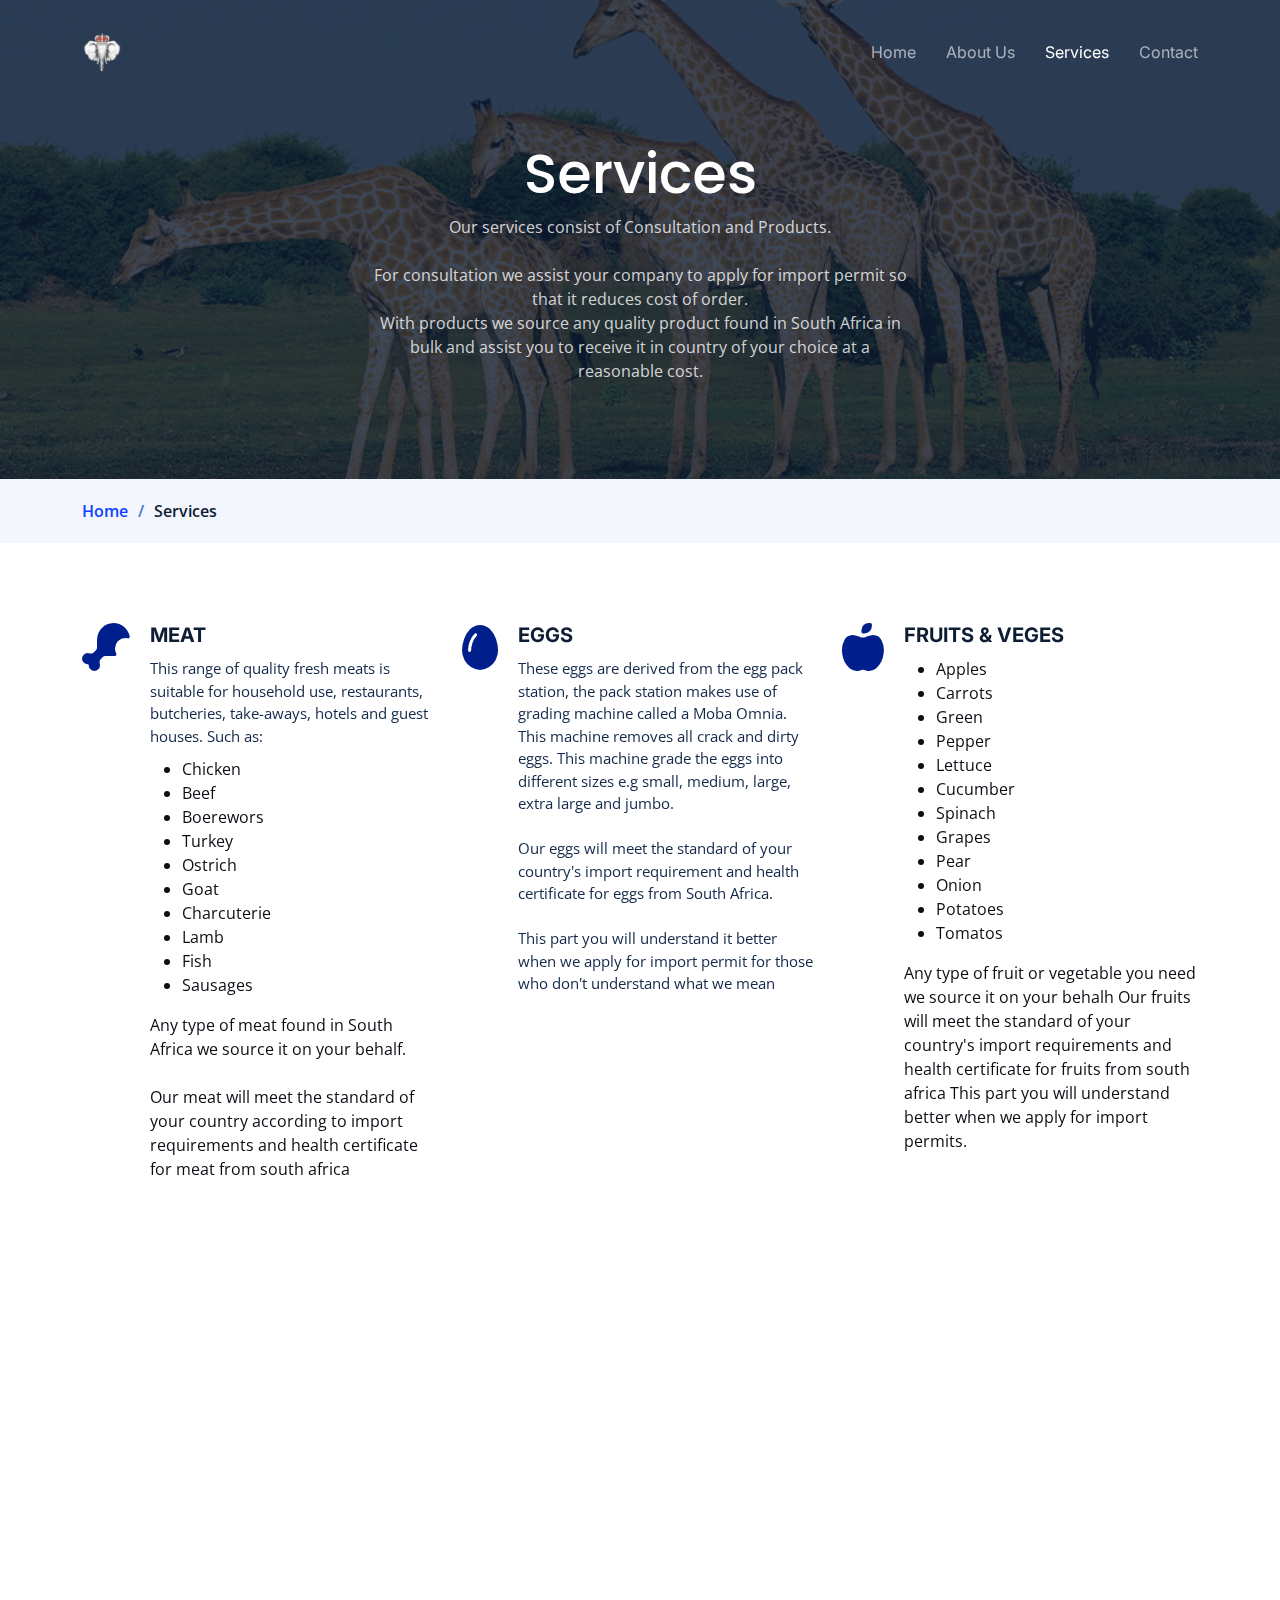
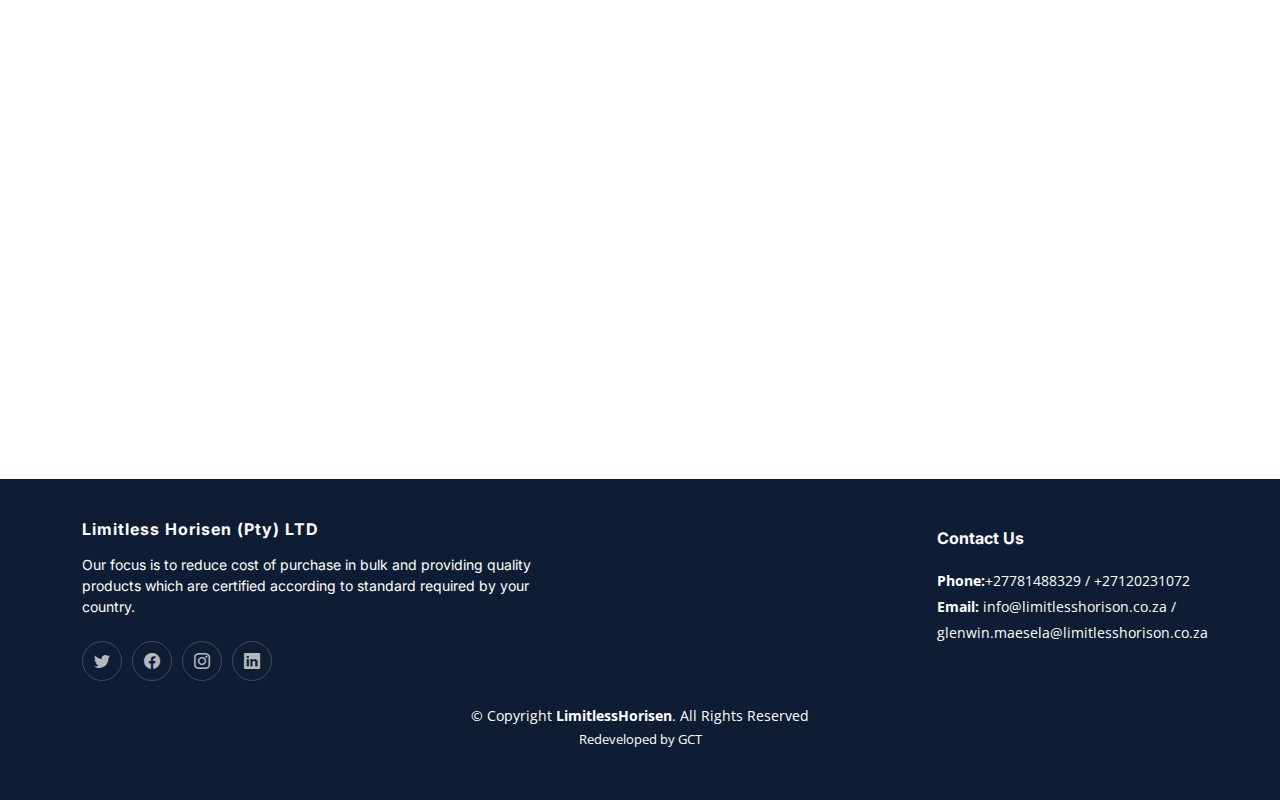
<file: services.html>
<!DOCTYPE html>
<html lang="en">
  <head>
    <meta charset="utf-8" />
    <meta content="width=device-width, initial-scale=1.0" name="viewport" />

    <title>Limitless Horisen - Services</title>
    <meta content="" name="description" />
    <meta content="" name="keywords" />

    <!-- Favicons -->
    <link href="assets/img/favicon.ico" rel="icon" />
    <link href="assets/img/apple-touch-icon.png" rel="apple-touch-icon" />

    <!-- Google Fonts -->
    <link rel="preconnect" href="https://fonts.googleapis.com" />
    <link rel="preconnect" href="https://fonts.gstatic.com" crossorigin />
    <link
      href="https://fonts.googleapis.com/css2?family=Open+Sans:ital,wght@0,300;0,400;0,500;0,600;0,700;1,300;1,400;1,600;1,700&family=Poppins:ital,wght@0,300;0,400;0,500;0,600;0,700;1,300;1,400;1,500;1,600;1,700&family=Inter:ital,wght@0,300;0,400;0,500;0,600;0,700;1,300;1,400;1,500;1,600;1,700&display=swap"
      rel="stylesheet"
    />

    <!-- Vendor CSS Files -->
    <link
      href="assets/vendor/bootstrap/css/bootstrap.min.css"
      rel="stylesheet"
    />
    <link
      href="assets/vendor/bootstrap-icons/bootstrap-icons.css"
      rel="stylesheet"
    />
    <link
      href="assets/vendor/fontawesome-free/css/all.min.css"
      rel="stylesheet"
    />
    <link
      href="assets/vendor/glightbox/css/glightbox.min.css"
      rel="stylesheet"
    />
    <link href="assets/vendor/swiper/swiper-bundle.min.css" rel="stylesheet" />
    <link href="assets/vendor/aos/aos.css" rel="stylesheet" />

    <!-- Template Main CSS File -->
    <link href="assets/css/main.css" rel="stylesheet" />

    <!-- =======================================================
  * Template Name: Logis
  * Updated: Mar 10 2023 with Bootstrap v5.2.3
  * Template URL: https://bootstrapmade.com/logis-bootstrap-logistics-website-template/
  * Author: BootstrapMade.com
  * License: https://bootstrapmade.com/license/
  ======================================================== -->
  </head>

  <body>
    <!-- ======= Header ======= -->
    <header id="header" class="header d-flex align-items-center fixed-top">
      <div
        class="container-fluid container-xl d-flex align-items-center justify-content-between"
      >
        <a href="index.html" class="logo d-flex align-items-center">
          <!-- Uncomment the line below if you also wish to use an image logo -->
          <img src="assets/img/logo.png" alt="" />
          <!-- <h1>Logis</h1> -->
        </a>

        <i class="mobile-nav-toggle mobile-nav-show bi bi-list"></i>
        <i class="mobile-nav-toggle mobile-nav-hide d-none bi bi-x"></i>
        <nav id="navbar" class="navbar">
          <ul>
            <li><a href="index.html">Home</a></li>
            <li><a href="about.html">About Us</a></li>
            <li><a href="services.html" class="active">Services</a></li>

            <li><a href="contact.html">Contact</a></li>
          </ul>
        </nav>
        <!-- .navbar -->
      </div>
    </header>
    <!-- End Header -->
    <!-- End Header -->

    <main id="main">
      <!-- ======= Breadcrumbs ======= -->
      <div class="breadcrumbs">
        <div
          class="page-header d-flex align-items-center"
          style="background-image: url('assets/img/page-header.jpg')"
        >
          <div class="container position-relative">
            <div class="row d-flex justify-content-center">
              <div class="col-lg-6 text-center">
                <h2>Services</h2>
                <p>
                  Our services consist of Consultation and Products.<br/><br/>For consultation we assist
                  your company to apply for import permit so that it reduces
                  cost of order.<br/> With products we source any quality product found in
                  South Africa in bulk and assist you to receive it in country
                  of your choice at a reasonable cost.
                </p>
              </div>
            </div>
          </div>
        </div>
        <nav>
          <div class="container">
            <ol>
              <li><a href="index.html">Home</a></li>
              <li>Services</li>
            </ol>
          </div>
        </nav>
      </div>
      <!-- End Breadcrumbs -->

      <!-- ======= Featured Services Section ======= -->
      <section id="featured-services" class="featured-services">
        <div class="container">
          <div class="row gy-4">
            <div
              class="col-lg-4 col-md-6 service-item d-flex"
              data-aos="fade-up"
            >
              <div class="icon flex-shrink-0">
                <i class="fa-solid fa-drumstick-bite"></i>              </div>
              <div>
                <h4 class="title">MEAT</h4>
                <p class="description">
                  This range of quality fresh meats is suitable for household
                  use, restaurants, butcheries, take-aways, hotels and guest
                  houses. Such as: 
                  <ul>
                    <li>Chicken</li>
                    <li>Beef</li>
                    <li>Boerewors</li>
                    <li>Turkey</li>
                    <li>Ostrich</li>
                    <li>Goat</li>
                    <li>Charcuterie</li>
                    <li>Lamb</li>
                    <li>Fish</li>
                    <li>Sausages</li>
                  </ul>                   
                  Any type of meat found in South Africa
                  we source it on your behalf.<br/><br/>Our meat will meet the standard
                  of your country according to import requirements and health
                  certificate for meat from south africa
                </p>
                <!-- <a href="service-details.html" class="readmore stretched-link"><span>Learn More</span><i class="bi bi-arrow-right"></i></a> -->
              </div>
            </div>
            <!-- End Service Item -->

            <div
              class="col-lg-4 col-md-6 service-item d-flex"
              data-aos="fade-up"
              data-aos-delay="100"
            >
              <div class="icon flex-shrink-0">
                <i class="fa-solid fa-egg"></i>              </div>
              <div>
                <h4 class="title">EGGS</h4>
                <p class="description">
                  These eggs are derived from the egg pack station, the pack
                  station makes use of grading machine called a Moba Omnia. This
                  machine removes all crack and dirty eggs. This machine grade
                  the eggs into different sizes e.g small, medium, large, extra
                  large and jumbo.<br/><br/> 
                  Our eggs will meet the standard of your
                  country's import requirement and health certificate for eggs
                  from South Africa.
                  <br/><br/> This part you will understand it better when
                  we apply for import permit for those who don't understand what
                  we mean
                </p>
                <!-- <a href="service-details.html" class="readmore stretched-link"><span>Learn More</span><i class="bi bi-arrow-right"></i></a> -->
              </div>
            </div>
            <!-- End Service Item -->

            <div
              class="col-lg-4 col-md-6 service-item d-flex"
              data-aos="fade-up"
              data-aos-delay="200"
            >
              <div class="icon flex-shrink-0">
                <i class="fa-solid fa-apple-whole"></i>              </div>
              <div>
                <h4 class="title">FRUITS & VEGES</h4>
                <p class="description">
                  <ul>
                    <li>Apples</li>
                    <li>Carrots</li>
                    <li>Green</li>
                    <li>Pepper</li>
                    <li>Lettuce</li> 
                    <li>Cucumber</li> 
                    <li>Spinach</li> 
                    <li>Grapes</li>
                    <li>Pear</li> 
                    <li>Onion</li> 
                    <li>Potatoes</li> 
                    <li>Tomatos</li>
                  </ul>
                  Any type of fruit or vegetable you need we source it on
                  your behalh Our fruits will meet the standard of your
                  country's import requirements and health certificate for
                  fruits from south africa This part you will understand better
                  when we apply for import permits.
                </p>
                <!-- <a href="service-details.html" class="readmore stretched-link"><span>Learn More</span><i class="bi bi-arrow-right"></i></a> -->
              </div>
            </div>
            <!-- End Service Item -->

            <div
              class="col-lg-4 col-md-6 service-item d-flex"
              data-aos="fade-up"
              data-aos-delay="200"
            >
              <div class="icon flex-shrink-0">
                <i class="fa-solid fa-print"></i>              </div>
              <div>
                <h4 class="title">OTHER PRODUCTS</h4>
                <p class="description">
                  <ul>
                    <li>
                      Cars
                    </li>
                     <li>
                      Maize
                    </li>
                    <li>
                      Rice
                    </li>
                    <li>
                      Sugar
                    </li>
                    <li>
                      Machinary
                    </li>
                    <li>
                      South african wines
                    </li>
                    <li>
                      Other food products
                    </li>
                    <li>
                      Hardware equipments
                    </li>
                    <li>
                      Farming fertilisers
                    </li>
                     <li>
                      Educational material and equipments
                    </li>
                     <li>
                      Sports equipments and materials
                    </li>
                     <li>
                      Medical kits and instruments
                    </li>
                     <li>
                      Pharmacetical products 
                    </li>
                    <li>
                      Cosmetics
                    </li>
                    <li>
                      Electrical and electronics products 
                    </li>
                    <li>
                      Office equipments and appliances  
                    </li>
                    <li>
                      Printed matrials 
                    </li>
                    <li>
                      Office print machines 
                    </li>
                    <li>
                      Any product or equipment found in South Africa we will
                      source it for you.
                    </li>
                  </ul>
                  All our products will meet your country's standard according
                  to import requirements and certificates for products from
                  South Africa
                </p>
                <!-- <a href="service-details.html" class="readmore stretched-link"><span>Learn More</span><i class="bi bi-arrow-right"></i></a> -->
              </div>
            </div>
            <!-- End Service Item -->
          </div>
        </div>
      </section>
      <!-- End Featured Services Section -->

      <!-- ======= Services Section ======= -->
    </main>
    <!-- End #main -->

    <!-- ======= Footer ======= -->
    <footer id="footer" class="footer">
      <div class="container">
        <div class="row gy-4">
          <div class="col-lg-5 col-md-12 footer-info">
            <a href="index.html" class="logo d-flex align-items-center">
              <span>Limitless Horisen (Pty) LTD</span>
            </a>
            <p>
              Our focus is to reduce cost of purchase in bulk and providing
              quality products which are certified according to standard
              required by your country.
            </p>
            <div class="social-links d-flex mt-4">
              <a href="#" class="twitter"><i class="bi bi-twitter"></i></a>
              <a href="#" class="facebook"><i class="bi bi-facebook"></i></a>
              <a href="#" class="instagram"><i class="bi bi-instagram"></i></a>
              <a href="#" class="linkedin"><i class="bi bi-linkedin"></i></a>
            </div>
          </div>

          <div class="col-lg-2 col-6 footer-links"></div>

          <div class="col-lg-2 col-6 footer-links"></div>

          <div
            class="col-lg-3 col-md-12 footer-contact text-center text-md-start"
          >
            <h4>Contact Us</h4>
            <p>
              <strong>Phone:</strong>+27781488329 / +27120231072<br />
              <strong>Email:</strong> info@limitlesshorison.co.za /
              glenwin.maesela@limitlesshorison.co.za<br />
            </p>
          </div>
        </div>
      </div>

      <div class="container mt-4">
        <div class="copyright">
          &copy; Copyright <strong><span>LimitlessHorisen</span></strong
          >. All Rights Reserved
        </div>
        <div class="credits">
          <!-- All the links in the footer should remain intact. -->
          <!-- You can delete the links only if you purchased the pro version. -->
          <!-- Licensing information: https://bootstrapmade.com/license/ -->
          <!-- Purchase the pro version with working PHP/AJAX contact form: https://bootstrapmade.com/logis-bootstrap-logistics-website-template/ -->
          Redeveloped by <a href="https://gctza.co.za/">GCT</a>
        </div>
      </div>
    </footer>
    <!-- End Footer -->
    <!-- End Footer -->

    <a
      href="#"
      class="scroll-top d-flex align-items-center justify-content-center"
      ><i class="bi bi-arrow-up-short"></i
    ></a>

    <div id="preloader"></div>

    <!-- GetButton.io widget -->
    <script type="text/javascript">
      (function () {
          var options = {
              whatsapp: "+27781488329", // WhatsApp number
              call_to_action: "Message us", // Call to action
              position: "right", // Position may be 'right' or 'left'
          };
          var proto = document.location.protocol, host = "getbutton.io", url = proto + "//static." + host;
          var s = document.createElement('script'); s.type = 'text/javascript'; s.async = true; s.src = url + '/widget-send-button/js/init.js';
          s.onload = function () { WhWidgetSendButton.init(host, proto, options); };
          var x = document.getElementsByTagName('script')[0]; x.parentNode.insertBefore(s, x);
      })();
  </script>
  <!-- /GetButton.io widget -->

    <!-- Vendor JS Files -->
    <script src="assets/vendor/bootstrap/js/bootstrap.bundle.min.js"></script>
    <script src="assets/vendor/purecounter/purecounter_vanilla.js"></script>
    <script src="assets/vendor/glightbox/js/glightbox.min.js"></script>
    <script src="assets/vendor/swiper/swiper-bundle.min.js"></script>
    <script src="assets/vendor/aos/aos.js"></script>
    <script src="assets/vendor/php-email-form/validate.js"></script>

    <!-- Template Main JS File -->
    <script src="assets/js/main.js"></script>
  </body>
</html>
</file>
<file: assets/css/main.css>
/**
* Template Name: Logis
* Updated: Mar 10 2023 with Bootstrap v5.2.3
* Template URL: https://bootstrapmade.com/logis-bootstrap-logistics-website-template/
* Author: BootstrapMade.com
* License: https://bootstrapmade.com/license/
*/

/*--------------------------------------------------------------
# Set main reusable colors and fonts using CSS variables
# Learn more about CSS variables at https://developer.mozilla.org/en-US/docs/Web/CSS/Using_CSS_custom_properties
--------------------------------------------------------------*/
/* Fonts */
:root {
  --font-default: "Open Sans", system-ui, -apple-system, "Segoe UI", Roboto, "Helvetica Neue", Arial, "Noto Sans", "Liberation Sans", sans-serif, "Apple Color Emoji", "Segoe UI Emoji", "Segoe UI Symbol", "Noto Color Emoji";
  --font-primary: "Inter", sans-serif;
  --font-secondary: "Poppins", sans-serif;
}

/* Colors */
:root {
  --color-default: #0a0d13;
  --color-primary: #0d42ff;
  --color-secondary: #0e1d34;
}

/* Smooth scroll behavior */
:root {
  scroll-behavior: smooth;
}

/*--------------------------------------------------------------
# General
--------------------------------------------------------------*/
body {
  font-family: var(--font-default);
  color: var(--color-default);
}

a {
  color: var(--color-primary);
  text-decoration: none;
}

a:hover {
  color: #406aff;
  text-decoration: none;
}

h1,
h2,
h3,
h4,
h5,
h6 {
  font-family: var(--font-primary);
}

/*--------------------------------------------------------------
# Sections & Section Header
--------------------------------------------------------------*/
section {
  padding: 80px 0;
  overflow: hidden;
}

.section-header {
  text-align: center;
  padding: 30px 0;
  position: relative;
}

.section-header h2 {
  font-size: 32px;
  font-weight: 700;
  text-transform: uppercase;
  margin-bottom: 20px;
  padding-bottom: 0;
  color: #001973;
  position: relative;
  z-index: 2;
  margin-bottom: 20px;
  padding-bottom: 20px;
  position: relative;
}

.section-header h2:after {
  content: "";
  position: absolute;
  display: block;
  width: 50px;
  height: 3px;
  background: var(--color-primary);
  left: 0;
  right: 0;
  bottom: 0;
  margin: auto;
}

.section-header span {
  position: absolute;
  top: 46px;
  color: rgba(14, 29, 52, 0.06);
  left: 0;
  right: 0;
  z-index: 1;
  font-weight: 700;
  font-size: 56px;
  text-transform: uppercase;
  line-height: 0;
}

.section-header p {
  margin-bottom: 0;
  position: relative;
  z-index: 2;
}

@media (max-width: 640px) {
  .section-header h2 {
    font-size: 28px;
    margin-bottom: 15px;
  }

  .section-header span {
    font-size: 38px;
  }
}

/*--------------------------------------------------------------
# Breadcrumbs
--------------------------------------------------------------*/
.breadcrumbs .page-header {
  padding: 140px 0 80px 0;
  position: relative;
  background-size: cover;
  background-position: center;
  background-repeat: no-repeat;
}

.breadcrumbs .page-header:before {
  content: "";
  background-color: rgba(14, 29, 52, 0.8);
  position: absolute;
  inset: 0;
}

.breadcrumbs .page-header h2 {
  font-size: 56px;
  font-weight: 500;
  color: #fff;
  font-family: var(--font-secondary);
}

.breadcrumbs .page-header p {
  color: rgba(255, 255, 255, 0.8);
}

.breadcrumbs nav {
  background-color: #f3f6fc;
  padding: 20px 0;
}

.breadcrumbs nav ol {
  display: flex;
  flex-wrap: wrap;
  list-style: none;
  margin: 0;
  padding: 0;
  font-size: 16px;
  font-weight: 600;
  color: var(--color-secondary);
}

.breadcrumbs nav ol a {
  color: var(--color-primary);
  transition: 0.3s;
}

.breadcrumbs nav ol a:hover {
  text-decoration: underline;
}

.breadcrumbs nav ol li+li {
  padding-left: 10px;
}

.breadcrumbs nav ol li+li::before {
  display: inline-block;
  padding-right: 10px;
  color: #4278cc;
  content: "/";
}

/*--------------------------------------------------------------
# Scroll top button
--------------------------------------------------------------*/
.scroll-top {
  position: fixed;
  visibility: hidden;
  opacity: 0;
  right: 15px;
  bottom: 15px;
  z-index: 99999;
  background: var(--color-primary);
  width: 40px;
  height: 40px;
  border-radius: 4px;
  transition: all 0.4s;
}

.scroll-top i {
  font-size: 24px;
  color: #fff;
  line-height: 0;
}

.scroll-top:hover {
  background: rgba(13, 66, 255, 0.8);
  color: #fff;
}

.scroll-top.active {
  visibility: visible;
  opacity: 1;
}

/*--------------------------------------------------------------
# Preloader
--------------------------------------------------------------*/
#preloader {
  position: fixed;
  inset: 0;
  z-index: 9999;
  overflow: hidden;
  background: #fff;
  transition: all 0.6s ease-out;
  width: 100%;
  height: 100vh;
}

#preloader:before,
#preloader:after {
  content: "";
  position: absolute;
  border: 4px solid var(--color-primary);
  border-radius: 50%;
  animation: animate-preloader 2s cubic-bezier(0, 0.2, 0.8, 1) infinite;
}

#preloader:after {
  animation-delay: -0.5s;
}

@keyframes animate-preloader {
  0% {
    width: 10px;
    height: 10px;
    top: calc(50% - 5px);
    left: calc(50% - 5px);
    opacity: 1;
  }

  100% {
    width: 72px;
    height: 72px;
    top: calc(50% - 36px);
    left: calc(50% - 36px);
    opacity: 0;
  }
}

/*--------------------------------------------------------------
# Disable aos animation delay on mobile devices
--------------------------------------------------------------*/
@media screen and (max-width: 768px) {
  [data-aos-delay] {
    transition-delay: 0 !important;
  }
}

/*--------------------------------------------------------------
# Header
--------------------------------------------------------------*/
.header {
  transition: all 0.5s;
  z-index: 997;
  padding: 30px 0;
}

.header.sticked {
  background: rgba(14, 29, 52, 0.9);
  padding: 15px 0;
  box-shadow: 0px 2px 20px rgba(14, 29, 52, 0.1);
}

.header .logo img {
  max-height: 40px;
  margin-right: 6px;
}

.header .logo h1 {
  font-size: 30px;
  margin: 0;
  font-weight: 700;
  color: #fff;
  font-family: var(--font-primary);
}

/*--------------------------------------------------------------
# Desktop Navigation
--------------------------------------------------------------*/
@media (min-width: 1280px) {
  .navbar {
    padding: 0;
  }

  .navbar ul {
    margin: 0;
    padding: 0;
    display: flex;
    list-style: none;
    align-items: center;
  }

  .navbar li {
    position: relative;
  }

  .navbar a,
  .navbar a:focus {
    display: flex;
    align-items: center;
    justify-content: space-between;
    padding: 10px 0 10px 30px;
    font-family: var(--font-primary);
    font-size: 16px;
    font-weight: 400;
    color: rgba(255, 255, 255, 0.6);
    white-space: nowrap;
    transition: 0.3s;
  }

  .navbar a i,
  .navbar a:focus i {
    font-size: 12px;
    line-height: 0;
    margin-left: 5px;
  }

  .navbar a:hover,
  .navbar .active,
  .navbar .active:focus,
  .navbar li:hover>a {
    color: #fff;
  }

  .navbar .get-a-quote,
  .navbar .get-a-quote:focus {
    background: var(--color-primary);
    padding: 8px 20px;
    margin-left: 30px;
    border-radius: 4px;
    color: #fff;
  }

  .navbar .get-a-quote:hover,
  .navbar .get-a-quote:focus:hover {
    color: #fff;
    background: #2756ff;
  }

  .navbar .dropdown ul {
    display: block;
    position: absolute;
    left: 14px;
    top: calc(100% + 30px);
    margin: 0;
    padding: 10px 0;
    z-index: 99;
    opacity: 0;
    visibility: hidden;
    background: #fff;
    box-shadow: 0px 0px 30px rgba(127, 137, 161, 0.25);
    transition: 0.3s;
    border-radius: 4px;
  }

  .navbar .dropdown ul li {
    min-width: 200px;
  }

  .navbar .dropdown ul a {
    padding: 10px 20px;
    font-size: 15px;
    text-transform: none;
    font-weight: 400;
    color: var(--color-secondary);
  }

  .navbar .dropdown ul a i {
    font-size: 12px;
  }

  .navbar .dropdown ul a:hover,
  .navbar .dropdown ul .active:hover,
  .navbar .dropdown ul li:hover>a {
    color: var(--color-primary);
  }

  .navbar .dropdown:hover>ul {
    opacity: 1;
    top: 100%;
    visibility: visible;
  }

  .navbar .dropdown .dropdown ul {
    top: 0;
    left: calc(100% - 30px);
    visibility: hidden;
  }

  .navbar .dropdown .dropdown:hover>ul {
    opacity: 1;
    top: 0;
    left: 100%;
    visibility: visible;
  }
}

@media (min-width: 1280px) and (max-width: 1366px) {
  .navbar .dropdown .dropdown ul {
    left: -90%;
  }

  .navbar .dropdown .dropdown:hover>ul {
    left: -100%;
  }
}

@media (min-width: 1280px) {

  .mobile-nav-show,
  .mobile-nav-hide {
    display: none;
  }
}

/*--------------------------------------------------------------
# Mobile Navigation
--------------------------------------------------------------*/
@media (max-width: 1279px) {
  .navbar {
    position: fixed;
    top: 0;
    right: -100%;
    width: 100%;
    max-width: 400px;
    bottom: 0;
    transition: 0.3s;
    z-index: 9997;
  }

  .navbar ul {
    position: absolute;
    inset: 0;
    padding: 50px 0 10px 0;
    margin: 0;
    background: rgba(14, 29, 52, 0.9);
    overflow-y: auto;
    transition: 0.3s;
    z-index: 9998;
  }

  .navbar a,
  .navbar a:focus {
    display: flex;
    align-items: center;
    justify-content: space-between;
    padding: 12px 20px;
    font-family: var(--font-primary);
    font-size: 16px;
    font-weight: 500;
    color: rgba(255, 255, 255, 0.7);
    white-space: nowrap;
    transition: 0.3s;
  }

  .navbar a i,
  .navbar a:focus i {
    font-size: 12px;
    line-height: 0;
    margin-left: 5px;
  }

  .navbar a:hover,
  .navbar .active,
  .navbar .active:focus,
  .navbar li:hover>a {
    color: #fff;
  }

  .navbar .get-a-quote,
  .navbar .get-a-quote:focus {
    background: var(--color-primary);
    padding: 8px 20px;
    border-radius: 4px;
    margin: 15px;
    color: #fff;
  }

  .navbar .get-a-quote:hover,
  .navbar .get-a-quote:focus:hover {
    color: #fff;
    background: rgba(13, 66, 255, 0.8);
  }

  .navbar .dropdown ul,
  .navbar .dropdown .dropdown ul {
    position: static;
    display: none;
    padding: 10px 0;
    margin: 10px 20px;
    transition: all 0.5s ease-in-out;
    border: 1px solid #19335c;
  }

  .navbar .dropdown>.dropdown-active,
  .navbar .dropdown .dropdown>.dropdown-active {
    display: block;
  }

  .mobile-nav-show {
    color: #fff;
    font-size: 28px;
    cursor: pointer;
    line-height: 0;
    transition: 0.5s;
    z-index: 9999;
    margin-right: 10px;
  }

  .mobile-nav-hide {
    color: #fff;
    font-size: 32px;
    cursor: pointer;
    line-height: 0;
    transition: 0.5s;
    position: fixed;
    right: 20px;
    top: 20px;
    z-index: 9999;
  }

  .mobile-nav-active {
    overflow: hidden;
  }

  .mobile-nav-active .navbar {
    right: 0;
  }

  .mobile-nav-active .navbar:before {
    content: "";
    position: fixed;
    inset: 0;
    background: rgba(14, 29, 52, 0.8);
    z-index: 9996;
  }
}

/*--------------------------------------------------------------
# Featured Services Section
--------------------------------------------------------------*/
.featured-services .service-item {
  position: relative;
  height: 100%;
  margin-bottom: 20px;
}

.featured-services .service-item .icon {
  margin-right: 20px;
}

.featured-services .service-item .icon i {
  color: #001f8d;
  font-size: 48px;
  transition: 0.3s;
}

.featured-services .service-item:hover .icon {
  background: #fff;
}

.featured-services .service-item:hover .icon i {
  color: var(--color-primary);
}

.featured-services .service-item .title {
  font-weight: 700;
  margin-bottom: 10px;
  font-size: 20px;
  color: var(--color-secondary);
  transition: 0.3s;
}

.featured-services .service-item .description {
  font-size: 15px;
  color: #132848;
  margin-bottom: 10px;
}

.featured-services .service-item .readmore {
  display: flex;
  align-items: center;
  color: var(--color-secondary);
  transition: 0.3s;
  font-weight: 700;
  font-size: 14px;
}

.featured-services .service-item .readmore i {
  margin-left: 8px;
}

.featured-services .service-item:hover .title,
.featured-services .service-item:hover .readmore,
.featured-services .service-item:hover .icon i {
  color: var(--color-primary);
}

/*--------------------------------------------------------------
# About Us Section
--------------------------------------------------------------*/
.about .content h3 {
  font-weight: 700;
  font-size: 32px;
  font-family: var(--font-secondary);
  color: #001f8d;
}

.about .content ul {
  list-style: none;
  padding: 0;
}

.about .content ul li {
  display: flex;
  align-items: flex-start;
  margin-top: 40px;
}

.about .content ul i {
  flex-shrink: 0;
  font-size: 48px;
  color: var(--color-primary);
  margin-right: 20px;
  line-height: 0;
}

.about .content ul h5 {
  font-size: 18px;
  font-weight: 700;
  color: #19335c;
}

.about .content ul p {
  font-size: 15px;
}

.about .content p:last-child {
  margin-bottom: 0;
}

.about .play-btn {
  width: 94px;
  height: 94px;
  background: radial-gradient(var(--color-primary) 50%, rgba(13, 66, 255, 0.4) 52%);
  border-radius: 50%;
  display: block;
  position: absolute;
  left: calc(50% - 47px);
  top: calc(50% - 47px);
  overflow: hidden;
}

.about .play-btn:before {
  content: "";
  position: absolute;
  width: 120px;
  height: 120px;
  animation-delay: 0s;
  animation: pulsate-btn 2s;
  animation-direction: forwards;
  animation-iteration-count: infinite;
  animation-timing-function: steps;
  opacity: 1;
  border-radius: 50%;
  border: 5px solid rgba(13, 66, 255, 0.7);
  top: -15%;
  left: -15%;
  background: rgba(198, 16, 0, 0);
}

.about .play-btn:after {
  content: "";
  position: absolute;
  left: 50%;
  top: 50%;
  transform: translateX(-40%) translateY(-50%);
  width: 0;
  height: 0;
  border-top: 10px solid transparent;
  border-bottom: 10px solid transparent;
  border-left: 15px solid #fff;
  z-index: 100;
  transition: all 400ms cubic-bezier(0.55, 0.055, 0.675, 0.19);
}

.about .play-btn:hover:before {
  content: "";
  position: absolute;
  left: 50%;
  top: 50%;
  transform: translateX(-40%) translateY(-50%);
  width: 0;
  height: 0;
  border: none;
  border-top: 10px solid transparent;
  border-bottom: 10px solid transparent;
  border-left: 15px solid #fff;
  z-index: 200;
  animation: none;
  border-radius: 0;
}

.about .play-btn:hover:after {
  border-left: 15px solid var(--color-primary);
  transform: scale(20);
}

@keyframes pulsate-btn {
  0% {
    transform: scale(0.6, 0.6);
    opacity: 1;
  }

  100% {
    transform: scale(1, 1);
    opacity: 0;
  }
}

/*--------------------------------------------------------------
# Services Section
--------------------------------------------------------------*/
.services .card {
  border: 1px solid rgba(14, 29, 52, 0.15);
  background: #fff;
  position: relative;
  border-radius: 0;
  height: 100%;
}

.services .card .card-img {
  overflow: hidden;
  margin-bottom: 15px;
  border-radius: 0;
}

.services .card .card-img img {
  transition: 0.3s ease-in-out;
}

.services .card h3 {
  font-weight: 700;
  font-size: 18px;
  margin-bottom: 5px;
  padding: 10px 30px;
  text-transform: uppercase;
}

.services .card a {
  color: #001973;
  transition: 0.3;
}

.services .card a:hover {
  color: var(--color-primary);
}

.services .card p {
  padding: 0 30px;
  margin-bottom: 30px;
  color: var(--color-secondary);
  font-size: 15px;
}

.services .card:hover .card-img img {
  transform: scale(1.1);
}

/*--------------------------------------------------------------
# Call To Action Section
--------------------------------------------------------------*/
.call-to-action {
  background: linear-gradient(rgba(14, 29, 52, 0.6), rgba(14, 29, 52, 0.8)), url("../img/cta-bg.jpg") center center;
  background-size: cover;
  padding: 100px 0;
}

@media (min-width: 1365px) {
  .call-to-action {
    background-attachment: fixed;
  }
}

.call-to-action h3 {
  color: #fff;
  font-size: 28px;
  font-weight: 700;
}

.call-to-action p {
  color: #fff;
}

.call-to-action .cta-btn {
  font-family: var(--font-primary);
  font-weight: 500;
  font-size: 16px;
  letter-spacing: 1px;
  display: inline-block;
  padding: 12px 40px;
  border-radius: 5px;
  transition: 0.5s;
  margin: 10px;
  border: 2px solid #fff;
  color: #fff;
}

.call-to-action .cta-btn:hover {
  background: var(--color-primary);
  border: 2px solid var(--color-primary);
}

/*--------------------------------------------------------------
# Features Section
--------------------------------------------------------------*/
.features {
  padding-top: 80px;
}

.features .features-item+.features-item {
  margin-top: 100px;
}

@media (max-width: 640px) {
  .features .features-item+.features-item {
    margin-top: 40px;
  }
}

.features .features-item h3 {
  font-weight: 600;
  font-size: 26px;
  color: #001973;
}

.features .features-item ul {
  list-style: none;
  padding: 0;
}

.features .features-item ul li {
  padding-bottom: 10px;
}

.features .features-item ul li:last-child {
  padding-bottom: 0;
}

.features .features-item ul i {
  font-size: 20px;
  padding-right: 4px;
  color: var(--color-primary);
}

.features .features-item p:last-child {
  margin-bottom: 0;
}

/*--------------------------------------------------------------
# Pricing Section
--------------------------------------------------------------*/
.pricing .pricing-item {
  padding: 60px 40px;
  box-shadow: 0 3px 20px -2px rgba(108, 117, 125, 0.15);
  background: #fff;
  height: 100%;
  border-top: 4px solid #fff;
  border-radius: 5px;
}

.pricing h3 {
  font-weight: 600;
  margin-bottom: 15px;
  font-size: 20px;
  color: var(--color-secondary);
}

.pricing h4 {
  font-size: 48px;
  color: var(--color-primary);
  font-weight: 400;
  font-family: var(--font-primary);
  margin-bottom: 25px;
}

.pricing h4 sup {
  font-size: 28px;
}

.pricing h4 span {
  color: rgba(108, 117, 125, 0.8);
  font-size: 18px;
}

.pricing ul {
  padding: 20px 0;
  list-style: none;
  color: #6c757d;
  text-align: left;
  line-height: 20px;
}

.pricing ul li {
  padding: 10px 0;
  display: flex;
  align-items: center;
}

.pricing ul i {
  color: #059652;
  font-size: 24px;
  padding-right: 3px;
}

.pricing ul .na {
  color: rgba(108, 117, 125, 0.5);
}

.pricing ul .na i {
  color: rgba(108, 117, 125, 0.5);
}

.pricing ul .na span {
  text-decoration: line-through;
}

.pricing .buy-btn {
  display: inline-block;
  padding: 12px 35px;
  border-radius: 4px;
  color: var(--color-primary);
  transition: none;
  font-size: 16px;
  font-weight: 500;
  font-family: var(--font-primary);
  transition: 0.3s;
  border: 1px solid var(--color-primary);
}

.pricing .buy-btn:hover {
  background: var(--color-primary);
  color: #fff;
}

.pricing .featured {
  border-top-color: var(--color-primary);
}

.pricing .featured .buy-btn {
  background: var(--color-primary);
  color: #fff;
}

@media (max-width: 992px) {
  .pricing .box {
    max-width: 60%;
    margin: 0 auto 30px auto;
  }
}

@media (max-width: 767px) {
  .pricing .box {
    max-width: 80%;
    margin: 0 auto 30px auto;
  }
}

@media (max-width: 420px) {
  .pricing .box {
    max-width: 100%;
    margin: 0 auto 30px auto;
  }
}

/*--------------------------------------------------------------
# Frequently Asked Questions Section
--------------------------------------------------------------*/
.faq {
  padding-top: 80px;
}

.faq .accordion-item {
  border: 0;
  margin-bottom: 10px;
}

.faq .accordion-collapse {
  border: 0;
}

.faq .accordion-button {
  padding: 15px 30px 20px 60px;
  font-weight: 600;
  border: 0;
  font-size: 18px;
  color: var(--color-default);
  text-align: left;
  background: rgba(14, 29, 52, 0.03);
  border-radius: 5px;
}

.faq .accordion-button:focus {
  box-shadow: none;
}

.faq .accordion-button:not(.collapsed) {
  color: var(--color-primary);
  border-bottom: 0;
  box-shadow: none;
}

.faq .question-icon {
  position: absolute;
  top: 14px;
  left: 25px;
  font-size: 20px;
  color: var(--color-primary);
}

.faq .accordion-button:after {
  position: absolute;
  right: 15px;
  top: 15px;
}

.faq .accordion-body {
  padding: 0 30px 25px 60px;
  border: 0;
  background: rgba(14, 29, 52, 0.03);
  border-radius: 5px;
}

/*--------------------------------------------------------------
# Testimonials Section
--------------------------------------------------------------*/
.testimonials {
  padding: 80px 0;
  background: url("../img/testimonials-bg.jpg") no-repeat;
  background-position: center center;
  background-size: cover;
  position: relative;
}

.testimonials::before {
  content: "";
  position: absolute;
  inset: 0;
  background: rgba(14, 29, 52, 0.7);
}

.testimonials .section-header {
  margin-bottom: 40px;
}

.testimonials .testimonials-carousel,
.testimonials .testimonials-slider {
  overflow: hidden;
}

.testimonials .testimonial-item {
  text-align: center;
  color: #fff;
}

.testimonials .testimonial-item .testimonial-img {
  width: 100px;
  border-radius: 50%;
  border: 6px solid rgba(255, 255, 255, 0.15);
  margin: 0 auto;
}

.testimonials .testimonial-item h3 {
  font-size: 20px;
  font-weight: bold;
  margin: 10px 0 5px 0;
  color: #fff;
}

.testimonials .testimonial-item h4 {
  font-size: 14px;
  color: rgba(255, 255, 255, 0.6);
  margin: 0 0 15px 0;
}

.testimonials .testimonial-item .stars {
  margin-bottom: 15px;
}

.testimonials .testimonial-item .stars i {
  color: #ffc107;
  margin: 0 1px;
}

.testimonials .testimonial-item .quote-icon-left,
.testimonials .testimonial-item .quote-icon-right {
  color: rgba(255, 255, 255, 0.6);
  font-size: 26px;
  line-height: 0;
}

.testimonials .testimonial-item .quote-icon-left {
  display: inline-block;
  left: -5px;
  position: relative;
}

.testimonials .testimonial-item .quote-icon-right {
  display: inline-block;
  right: -5px;
  position: relative;
  top: 10px;
  transform: scale(-1, -1);
}

.testimonials .testimonial-item p {
  font-style: italic;
  margin: 0 auto 15px auto;
}

.testimonials .swiper-pagination {
  margin-top: 20px;
  position: relative;
}

.testimonials .swiper-pagination .swiper-pagination-bullet {
  width: 12px;
  height: 12px;
  background-color: rgba(255, 255, 255, 0.4);
  opacity: 0.5;
}

.testimonials .swiper-pagination .swiper-pagination-bullet-active {
  background-color: #fff;
  opacity: 1;
}

@media (min-width: 992px) {
  .testimonials .testimonial-item p {
    width: 80%;
  }
}

/*--------------------------------------------------------------
# Stats Counter Section
--------------------------------------------------------------*/
.stats-counter .stats-item {
  padding: 30px;
  width: 100%;
}

.stats-counter .stats-item span {
  font-size: 48px;
  display: block;
  color: var(--color-secondary);
  font-weight: 700;
  margin-bottom: 20px;
  padding-bottom: 20px;
  position: relative;
}

.stats-counter .stats-item span:after {
  content: "";
  position: absolute;
  display: block;
  width: 25px;
  height: 3px;
  background: var(--color-primary);
  left: 0;
  right: 0;
  bottom: 0;
  margin: auto;
}

.stats-counter .stats-item p {
  padding: 0;
  margin: 0;
  font-family: var(--font-primary);
  font-size: 15px;
  font-weight: 500;
  color: var(--color-secondary);
}

/*--------------------------------------------------------------
# Our Team Section
--------------------------------------------------------------*/
.team .member {
  text-align: center;
  margin-bottom: 20px;
  background: #fff;
  border: 1px solid rgba(14, 29, 52, 0.15);
}

.team .member img {
  margin: -1px -1px 30px -1px;
}

.team .member .member-content {
  padding: 0 20px 30px 20px;
}

.team .member h4 {
  font-weight: 700;
  margin-bottom: 2px;
  font-size: 18px;
}

.team .member span {
  font-style: italic;
  display: block;
  font-size: 13px;
  color: #6c757d;
}

.team .member p {
  padding-top: 10px;
  font-size: 14px;
  font-style: italic;
  color: #6c757d;
}

.team .member .social {
  margin-top: 15px;
}

.team .member .social a {
  color: rgba(14, 29, 52, 0.5);
  transition: 0.3s;
}

.team .member .social a:hover {
  color: var(--color-primary);
}

.team .member .social i {
  font-size: 18px;
  margin: 0 2px;
}

/*--------------------------------------------------------------
# Horizontal Pricing Section
--------------------------------------------------------------*/
.horizontal-pricing .pricing-item {
  box-shadow: 0 3px 20px -2px rgba(108, 117, 125, 0.15);
  padding-bottom: 30px;
  background: #fff;
  height: 100%;
  position: relative;
}

.horizontal-pricing h3 {
  font-weight: 700;
  margin-bottom: 0;
  font-size: 24px;
  color: var(--color-secondary);
}

.horizontal-pricing h4 {
  font-size: 48px;
  color: var(--color-primary);
  font-weight: 400;
  font-family: var(--font-primary);
  margin-bottom: 25px;
  text-align: center;
}

.horizontal-pricing h4 sup {
  font-size: 28px;
}

.horizontal-pricing h4 span {
  color: rgba(108, 117, 125, 0.8);
  font-size: 18px;
}

.horizontal-pricing ul {
  padding: 20px 0;
  list-style: none;
  color: #6c757d;
  text-align: left;
  line-height: 20px;
}

.horizontal-pricing ul li {
  padding-top: 15px;
  display: flex;
  align-items: center;
}

.horizontal-pricing ul i {
  color: #059652;
  font-size: 24px;
  padding-right: 3px;
}

.horizontal-pricing ul .na {
  color: rgba(108, 117, 125, 0.5);
}

.horizontal-pricing ul .na i {
  color: rgba(108, 117, 125, 0.5);
}

.horizontal-pricing ul .na span {
  text-decoration: line-through;
}

.horizontal-pricing .buy-btn {
  display: inline-block;
  padding: 12px 40px;
  border-radius: 4px;
  color: #fff;
  background-color: var(--color-primary);
  border: 2px solid var(--color-primary);
  transition: none;
  font-size: 16px;
  font-weight: 500;
  transition: 0.3s;
  font-family: var(--font-primary);
}

.horizontal-pricing .buy-btn:hover {
  background: #406aff;
  border-color: #406aff;
}

.horizontal-pricing .featured {
  background: var(--color-primary);
}

.horizontal-pricing .featured h3,
.horizontal-pricing .featured h4,
.horizontal-pricing .featured h4 span,
.horizontal-pricing .featured ul,
.horizontal-pricing .featured ul .na,
.horizontal-pricing .featured ul i,
.horizontal-pricing .featured ul .na i {
  color: #fff;
}

.horizontal-pricing .featured .buy-btn {
  background: var(--color-primary);
  color: #fff;
  border-color: #fff;
}

.horizontal-pricing .featured .buy-btn:hover {
  background: #fff;
  color: var(--color-primary);
}

/*--------------------------------------------------------------
# Get a Quote Section
--------------------------------------------------------------*/
.get-a-quote .quote-bg {
  min-height: 500px;
  background-size: cover;
  background-position: center;
}

.get-a-quote .php-email-form {
  background: #f3f6fc;
  padding: 40px;
  height: 100%;
}

@media (max-width: 575px) {
  .get-a-quote .php-email-form {
    padding: 20px;
  }
}

.get-a-quote .php-email-form h3 {
  font-size: 14px;
  font-weight: 700;
  text-transform: uppercase;
  letter-spacing: 1px;
}

.get-a-quote .php-email-form h4 {
  font-size: 14px;
  font-weight: 700;
  text-transform: uppercase;
  letter-spacing: 1px;
  margin: 20px 0 0 0;
}

.get-a-quote .php-email-form p {
  font-size: 14px;
  margin-bottom: 20px;
}

.get-a-quote .php-email-form .error-message {
  display: none;
  color: #fff;
  background: #df1529;
  text-align: left;
  padding: 15px;
  margin-bottom: 24px;
  font-weight: 600;
}

.get-a-quote .php-email-form .sent-message {
  display: none;
  color: #fff;
  background: #059652;
  text-align: center;
  padding: 15px;
  margin-bottom: 24px;
  font-weight: 600;
}

.get-a-quote .php-email-form .loading {
  display: none;
  background: #fff;
  text-align: center;
  padding: 15px;
  margin-bottom: 24px;
}

.get-a-quote .php-email-form .loading:before {
  content: "";
  display: inline-block;
  border-radius: 50%;
  width: 24px;
  height: 24px;
  margin: 0 10px -6px 0;
  border: 3px solid #059652;
  border-top-color: #fff;
  animation: animate-loading 1s linear infinite;
}

.get-a-quote .php-email-form input,
.get-a-quote .php-email-form textarea {
  border-radius: 0;
  box-shadow: none;
  font-size: 14px;
  border-radius: 0;
}

.get-a-quote .php-email-form input:focus,
.get-a-quote .php-email-form textarea:focus {
  border-color: var(--color-primary);
}

.get-a-quote .php-email-form input {
  padding: 12px 15px;
}

.get-a-quote .php-email-form textarea {
  padding: 12px 15px;
}

.get-a-quote .php-email-form button[type=submit] {
  background: var(--color-primary);
  border: 0;
  padding: 10px 30px;
  color: #fff;
  transition: 0.4s;
  border-radius: 4px;
}

.get-a-quote .php-email-form button[type=submit]:hover {
  background: rgba(13, 66, 255, 0.8);
}

@keyframes animate-loading {
  0% {
    transform: rotate(0deg);
  }

  100% {
    transform: rotate(360deg);
  }
}

/*--------------------------------------------------------------
# Contact Section
--------------------------------------------------------------*/
.contact .info-item+.info-item {
  margin-top: 40px;
}

.contact .info-item i {
  font-size: 20px;
  background: var(--color-primary);
  color: #fff;
  width: 44px;
  height: 44px;
  display: flex;
  justify-content: center;
  align-items: center;
  border-radius: 4px;
  transition: all 0.3s ease-in-out;
  margin-right: 15px;
}

.contact .info-item h4 {
  padding: 0;
  font-size: 20px;
  font-weight: 600;
  margin-bottom: 5px;
  color: var(--color-secondary);
}

.contact .info-item p {
  padding: 0;
  margin-bottom: 0;
  font-size: 14px;
  color: rgba(14, 29, 52, 0.8);
}

.contact .php-email-form {
  width: 100%;
  background: #fff;
}

.contact .php-email-form .form-group {
  padding-bottom: 8px;
}

.contact .php-email-form .error-message {
  display: none;
  color: #fff;
  background: #df1529;
  text-align: left;
  padding: 15px;
  font-weight: 600;
}

.contact .php-email-form .error-message br+br {
  margin-top: 25px;
}

.contact .php-email-form .sent-message {
  display: none;
  color: #fff;
  background: #059652;
  text-align: center;
  padding: 15px;
  font-weight: 600;
}

.contact .php-email-form .loading {
  display: none;
  background: #fff;
  text-align: center;
  padding: 15px;
}

.contact .php-email-form .loading:before {
  content: "";
  display: inline-block;
  border-radius: 50%;
  width: 24px;
  height: 24px;
  margin: 0 10px -6px 0;
  border: 3px solid #059652;
  border-top-color: #fff;
  animation: animate-loading 1s linear infinite;
}

.contact .php-email-form input,
.contact .php-email-form textarea {
  border-radius: 4px;
  box-shadow: none;
  font-size: 14px;
}

.contact .php-email-form input {
  height: 44px;
}

.contact .php-email-form textarea {
  padding: 10px 12px;
}

.contact .php-email-form button[type=submit] {
  background: var(--color-primary);
  border: 0;
  padding: 10px 35px;
  color: #fff;
  transition: 0.4s;
  border-radius: 5px;
}

.contact .php-email-form button[type=submit]:hover {
  background: rgba(13, 66, 255, 0.8);
}

@keyframes animate-loading {
  0% {
    transform: rotate(0deg);
  }

  100% {
    transform: rotate(360deg);
  }
}

/*--------------------------------------------------------------
# Service Details Section
--------------------------------------------------------------*/
.service-details .services-list {
  padding: 10px 30px;
  border: 1px solid #d3dff3;
  margin-bottom: 20px;
}

.service-details .services-list a {
  display: block;
  line-height: 1;
  padding: 8px 0 8px 15px;
  border-left: 3px solid #c2cbdf;
  margin: 20px 0;
  color: var(--color-secondary);
  transition: 0.3s;
}

.service-details .services-list a.active {
  font-weight: 700;
  border-color: var(--color-primary);
}

.service-details .services-list a:hover {
  border-color: var(--color-primary);
}

.service-details .services-img {
  margin-bottom: 20px;
}

.service-details h3 {
  font-size: 28px;
  font-weight: 700;
  color: var(--color-secondary);
}

.service-details h4 {
  font-size: 20px;
  font-weight: 700;
  color: var(--color-secondary);
}

.service-details p {
  font-size: 15px;
}

.service-details ul {
  list-style: none;
  padding: 0;
  font-size: 15px;
}

.service-details ul li {
  padding: 5px 0;
  display: flex;
  align-items: center;
}

.service-details ul i {
  font-size: 20px;
  margin-right: 8px;
  color: var(--color-primary);
}

/*--------------------------------------------------------------
# Hero Section
--------------------------------------------------------------*/
.hero {
  width: 100%;
  min-height: 100vh;
  background-color: var(--color-secondary);
  background-image: url("../img/hero-bg.png");
  background-size: cover;
  background-position: center;
  position: relative;
  padding: 120px 0 60px 0;
  color: rgba(255, 255, 255, 0.8);
}

.hero h2 {
  margin-bottom: 20px;
  padding: 0;
  font-size: 48px;
  font-weight: 700;
  color: #fff;
}

@media (max-width: 575px) {
  .hero h2 {
    font-size: 30px;
  }
}

.hero p {
  font-size: 15px;
  font-weight: 400;
  margin-bottom: 40px;
}

.hero form {
  background: #fff;
  padding: 10px;
  border-radius: 10px;
}

.hero form .form-control {
  padding-top: 18px;
  padding-bottom: 18px;
  padding-left: 20px;
  padding-right: 20px;
  border: none;
  margin-right: 10px;
  border: none !important;
  background: none !important;
}

.hero form .form-control:hover,
.hero form .form-control:focus {
  outline: none;
  box-shadow: none;
}

.hero form .btn-primary {
  background-color: var(--color-primary);
  padding: 15px 30px;
}

.hero form .btn-primary:hover {
  background-color: #2756ff;
}

.hero .stats-item {
  padding: 30px;
  width: 100%;
}

.hero .stats-item span {
  font-size: 32px;
  display: block;
  font-weight: 700;
  margin-bottom: 15px;
  padding-bottom: 15px;
  position: relative;
}

.hero .stats-item span:after {
  content: "";
  position: absolute;
  display: block;
  width: 20px;
  height: 3px;
  background: var(--color-primary);
  left: 0;
  right: 0;
  bottom: 0;
  margin: auto;
}

.hero .stats-item p {
  padding: 0;
  margin: 0;
  font-family: var(--font-primary);
  font-size: 15px;
  font-weight: 600;
}

/*--------------------------------------------------------------
# Footer
--------------------------------------------------------------*/
.footer {
  font-size: 14px;
  background-color: var(--color-secondary);
  padding: 50px 0;
  color: white;
}

.footer .footer-info .logo {
  line-height: 0;
  margin-bottom: 25px;
}

.footer .footer-info .logo img {
  max-height: 40px;
  margin-right: 6px;
}

.footer .footer-info .logo span {
  font-size: 16px;
  font-weight: 700;
  letter-spacing: 1px;
  color: #fff;
  font-family: var(--font-primary);
}

.footer .footer-info p {
  font-size: 14px;
  font-family: var(--font-primary);
}

.footer .social-links a {
  display: flex;
  align-items: center;
  justify-content: center;
  width: 40px;
  height: 40px;
  border-radius: 50%;
  border: 1px solid rgba(255, 255, 255, 0.2);
  font-size: 16px;
  color: rgba(255, 255, 255, 0.7);
  margin-right: 10px;
  transition: 0.3s;
}

.footer .social-links a:hover {
  color: #fff;
  border-color: #fff;
}

.footer h4 {
  font-size: 16px;
  font-weight: bold;
  position: relative;
  padding-bottom: 12px;
}

.footer .footer-links {
  margin-bottom: 30px;
}

.footer .footer-links ul {
  list-style: none;
  padding: 0;
  margin: 0;
}

.footer .footer-links ul i {
  padding-right: 2px;
  color: rgba(13, 66, 255, 0.8);
  font-size: 12px;
  line-height: 0;
}

.footer .footer-links ul li {
  padding: 10px 0;
  display: flex;
  align-items: center;
}

.footer .footer-links ul li:first-child {
  padding-top: 0;
}

.footer .footer-links ul a {
  color: rgba(255, 255, 255, 0.6);
  transition: 0.3s;
  display: inline-block;
  line-height: 1;
}

.footer .footer-links ul a:hover {
  color: #fff;
}

.footer .footer-contact p {
  line-height: 26px;
}

.footer .copyright {
  text-align: center;
}

.footer .credits {
  padding-top: 4px;
  text-align: center;
  font-size: 13px;
}

.footer .credits a {
  color: #fff;
}
</file>
